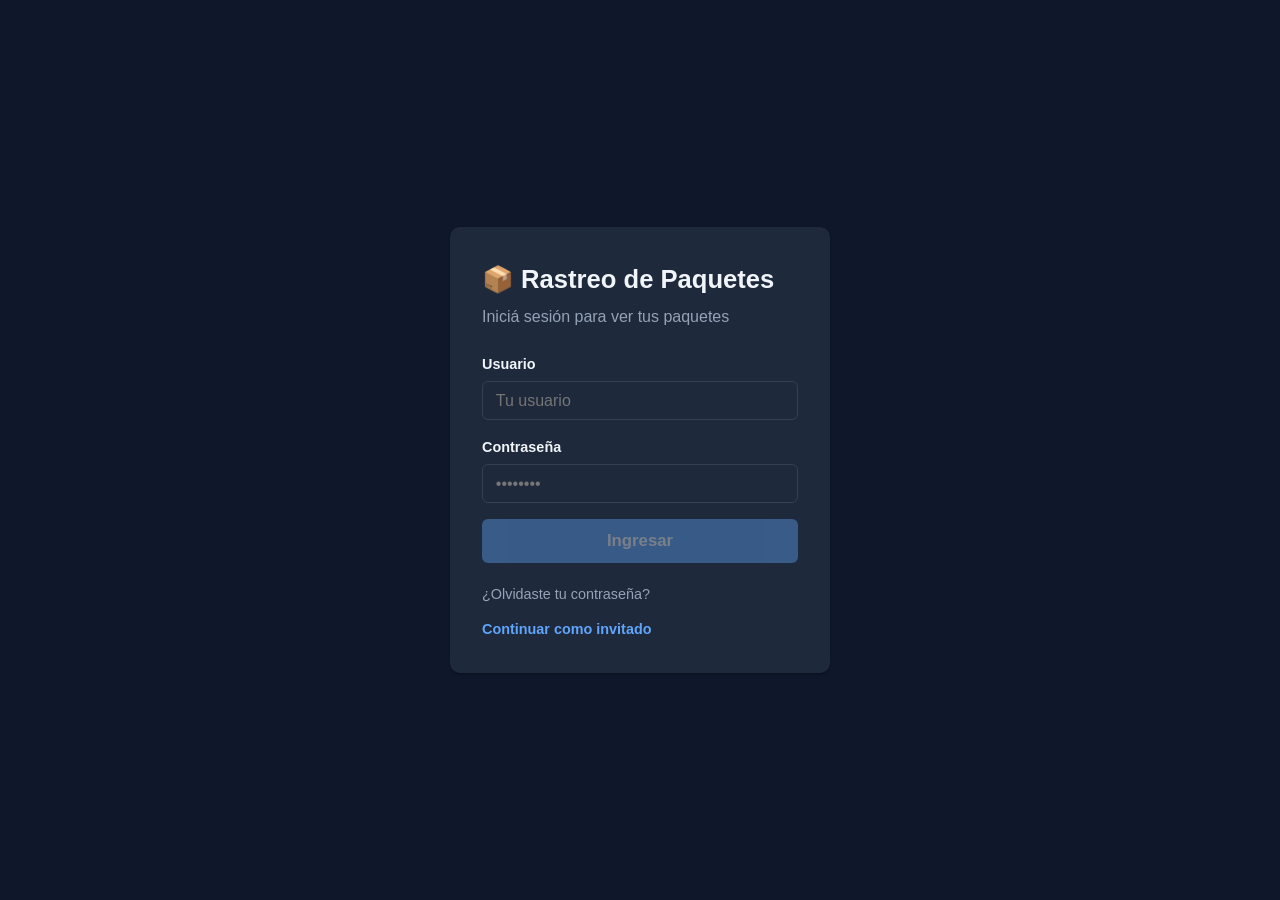
<file: index.html>
<!DOCTYPE html>
<html lang="es">
  <head>
    <meta charset="utf-8" />
    <meta name="viewport" content="width=device-width, initial-scale=1" />
    <title>Iniciar sesión</title>
    <link rel="stylesheet" href="styles.css" />
  </head>
  <body>
    <div class="login-page">
      <div class="login-box">
        <h1 class="login-title">📦 Rastreo de Paquetes</h1>
        <p class="login-subtitle">Iniciá sesión para ver tus paquetes</p>

        <div class="form-group">
          <label for="username">Usuario</label>
          <input type="text" id="username" placeholder="Tu usuario" />
        </div>
        <div class="form-group">
          <label for="password">Contraseña</label>
          <input type="password" id="password" placeholder="••••••••" />
        </div>

        <button id="loginBtn" onclick="doLogin()" class="btn-primary login-btn" disabled>Ingresar</button>
        <p id="loginError" class="error-msg hidden"></p>

        <div class="login-links">
          <a href="#" class="login-link" onclick="forgotPassword(event)">¿Olvidaste tu contraseña?</a>
          <a href="rastreo.html" class="login-link guest-link">Continuar como invitado</a>
        </div>
      </div>
    </div>

    <script src="firebase-config.js"></script>
    <script src="demo-data.js"></script>
    <script src="app.js"></script>
    <script>
      // ---- Theme ----
      (function() {
        const saved = localStorage.getItem("rastreo_theme");
        if (saved === "light") document.documentElement.setAttribute("data-theme", "light");
      })();

      // If already logged in, redirect
      if (App.isLoggedIn()) {
        const user = App.getUser();
        if (user.role === "admin") {
          window.location.href = "admin.html";
        } else {
          window.location.href = "rastreo.html";
        }
      }

      // Enable/disable login button based on fields
      function checkLoginFields() {
        const u = document.getElementById("username").value.trim();
        const p = document.getElementById("password").value;
        document.getElementById("loginBtn").disabled = !(u && p);
      }
      document.getElementById("username").addEventListener("input", checkLoginFields);
      document.getElementById("password").addEventListener("input", checkLoginFields);

      async function doLogin() {
        const username = document.getElementById("username").value.trim();
        const password = document.getElementById("password").value;
        const errorEl = document.getElementById("loginError");
        errorEl.classList.add("hidden");

        const result = await App.login(username, password);
        if (result.success) {
          if (result.role === "admin") {
            window.location.href = "admin.html";
          } else {
            window.location.href = "rastreo.html";
          }
        } else {
          errorEl.textContent = result.error;
          errorEl.classList.remove("hidden");
        }
      }

      function forgotPassword(e) {
        e.preventDefault();
        alert("Por favor contactá al administrador para restablecer tu contraseña.");
      }

      // Enter key support
      document.getElementById("password").addEventListener("keydown", (e) => {
        if (e.key === "Enter" && !document.getElementById("loginBtn").disabled) doLogin();
      });
      document.getElementById("username").addEventListener("keydown", (e) => {
        if (e.key === "Enter" && !document.getElementById("loginBtn").disabled) doLogin();
      });
    </script>
  </body>
</html>
</file>
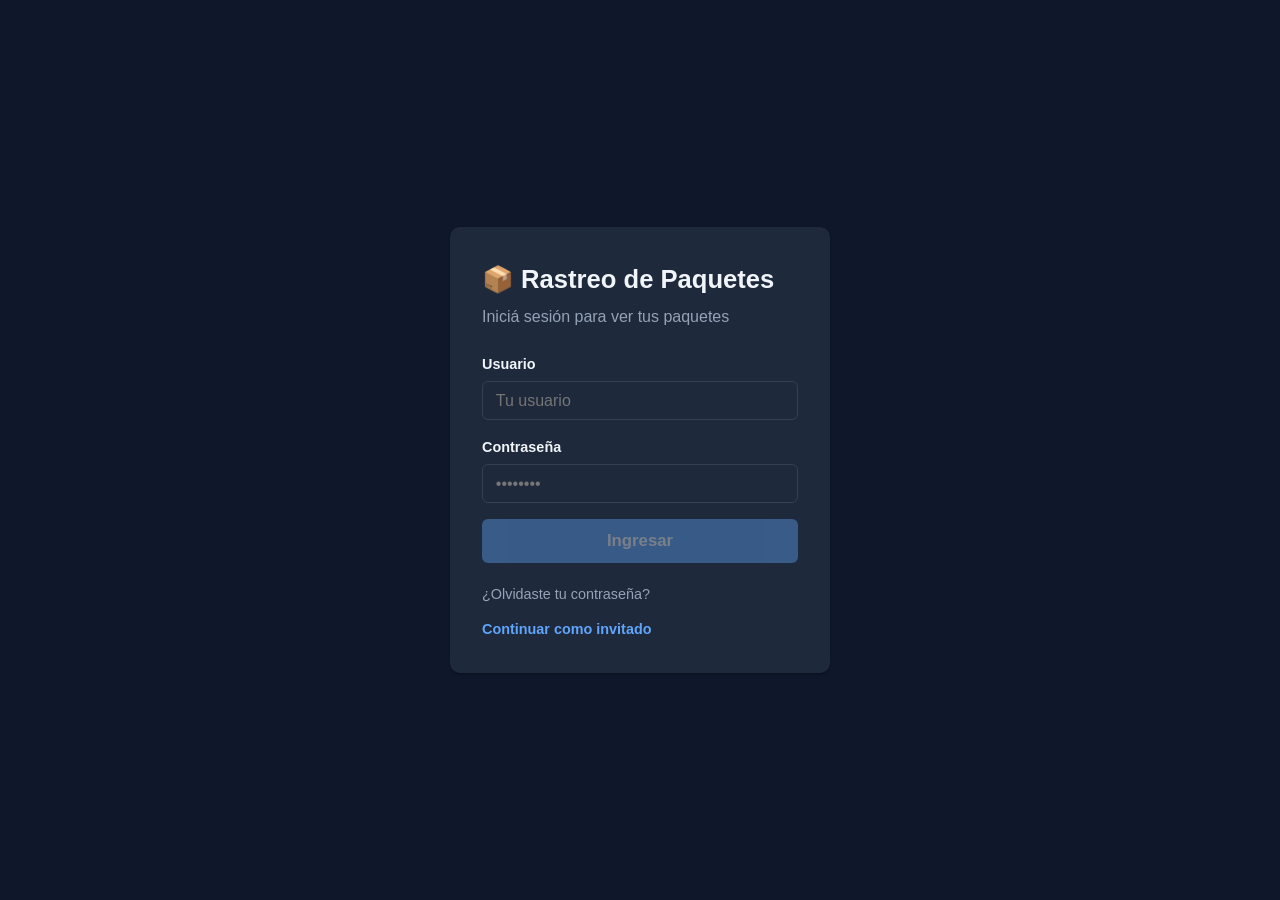
<file: admin.html>
<!DOCTYPE html>
<html lang="es">
  <head>
    <meta charset="utf-8" />
    <meta name="viewport" content="width=device-width, initial-scale=1" />
    <title>Admin - Rastreo de Paquetes</title>
    <link rel="stylesheet" href="styles.css" />
  </head>
  <body>
    <nav class="top-nav top-nav-right hidden" id="adminNav" aria-label="Navegación principal">
      <span class="nav-right">
        <span id="navUser" class="nav-user"></span>
        <button class="nav-icon-btn" id="navThemeBtn" onclick="toggleThemeDesktop()" title="Cambiar tema">
          <svg id="navThemeIcon" width="18" height="18" viewBox="0 0 24 24" fill="none" stroke="currentColor" stroke-width="2"><path d="M21 12.79A9 9 0 1111.21 3 7 7 0 0021 12.79z"/></svg>
        </button>
        <a href="#" class="nav-logout" onclick="logout()"><svg width="16" height="16" viewBox="0 0 24 24" fill="none" stroke="currentColor" stroke-width="2"><path d="M9 21H5a2 2 0 01-2-2V5a2 2 0 012-2h4"/><polyline points="16 17 21 12 16 7"/><line x1="21" y1="12" x2="9" y2="12"/></svg> Cerrar sesión</a>
      </span>
    </nav>

    <div class="container has-bottom-nav">
      <header>
        <h1>Administración</h1>
        <p class="subtitle">Gestioná paquetes, productos y clientes</p>
      </header>

      <!-- Admin Dashboard -->
      <section id="adminSection" class="hidden">

        <!-- Tab Navigation -->
        <div class="admin-tabs">
          <button class="tab-btn active" onclick="switchTab('packages')">📦 Paquetes</button>
          <button class="tab-btn" onclick="switchTab('catalog')">🛍️ Catálogo</button>
          <button class="tab-btn" onclick="switchTab('clients')">👥 Clientes</button>
        </div>

        <!-- ============================================ -->
        <!-- PACKAGES TAB                                 -->
        <!-- ============================================ -->
        <div id="tab-packages" class="tab-content">
          <div class="admin-toolbar">
            <button onclick="showAddPackageForm()" class="btn-primary">+ Nuevo paquete</button>
            <div class="search-row">
              <input
                type="text"
                id="adminSearch"
                placeholder="Buscar por cédula o rastreo..."
                oninput="filterPackages()"
              />
            </div>
          </div>

          <!-- Add/Edit Package Form -->
          <div id="packageForm" class="form-section hidden">
            <h3 id="pkgFormTitle">Nuevo paquete</h3>
            <input type="hidden" id="pkgEditId" />
            <div class="form-grid">
              <div class="form-group">
                <label for="clientName">Nombre del cliente <span class="required">*</span></label>
                <input type="text" id="clientName" placeholder="María López" oninput="checkPkgFields()" />
              </div>
              <div class="form-group">
                <label for="clientId">Cédula del cliente <span class="required">*</span></label>
                <input type="text" id="clientId" placeholder="123456789" oninput="checkPkgFields()" />
              </div>
              <div class="form-group">
                <label for="pkgDescription">Descripción del paquete <span class="required">*</span></label>
                <input type="text" id="pkgDescription" placeholder="Ej: Zapatos Nike, talla 10" oninput="checkPkgFields()" />
              </div>
              <div class="form-group">
                <label for="pkgStatus">Estado <span class="required">*</span></label>
                <select id="pkgStatus"></select>
              </div>
              <div class="form-group">
                <label for="pkgNotes">Notas (opcional)</label>
                <input type="text" id="pkgNotes" placeholder="Notas adicionales..." />
              </div>
            </div>
            <div class="form-actions">
              <button onclick="savePackage()" class="btn-primary" id="pkgSaveBtn" disabled>Guardar</button>
              <button onclick="hidePackageForm()" class="btn-secondary">Cancelar</button>
            </div>
          </div>

          <!-- Bulk Update -->
          <div id="bulkSection" class="hidden">
            <div class="bulk-bar">
              <label class="bulk-select-all">
                <input type="checkbox" id="selectAll" onchange="toggleSelectAll()" />
                Todos
              </label>
              <span id="bulkCount">0 seleccionados</span>
              <select id="bulkStatus"></select>
              <button onclick="bulkUpdate()" class="btn-primary">Actualizar</button>
              <button onclick="cancelBulk()" class="btn-secondary">Cancelar</button>
            </div>
          </div>

          <!-- Package Cards -->
          <div id="packageCards" class="admin-cards"></div>
        </div>

        <!-- ============================================ -->
        <!-- CATALOG TAB                                  -->
        <!-- ============================================ -->
        <div id="tab-catalog" class="tab-content hidden">
          <div class="admin-toolbar">
            <button onclick="showAddProductForm()" class="btn-primary">+ Nuevo producto</button>
            <div class="search-row">
              <input
                type="text"
                id="catalogAdminSearch"
                placeholder="Buscar producto..."
                oninput="filterProducts()"
              />
            </div>
          </div>

          <!-- Add/Edit Product Form -->
          <div id="productForm" class="form-section hidden">
            <h3 id="prodFormTitle">Nuevo producto</h3>
            <input type="hidden" id="prodEditId" />
            <div class="form-grid">
              <div class="form-group">
                <label for="prodName">Nombre del producto <span class="required">*</span></label>
                <input type="text" id="prodName" placeholder="Ej: Zapatos Nike Air Max" oninput="checkProdFields()" />
              </div>
              <div class="form-group">
                <label for="prodPrice">Precio <span class="required">*</span></label>
                <div class="price-row">
                  <select id="prodCurrency" class="currency-select">
                    <option value="CRC">CRC</option>
                    <option value="USD">USD</option>
                  </select>
                  <input type="number" id="prodPrice" placeholder="0.00" step="0.01" min="0" oninput="checkProdFields()" />
                </div>
              </div>
              <div class="form-group">
                <label for="prodLocation">Bodega <span class="required">*</span></label>
                <select id="prodLocation" onchange="checkProdFields()">
                  <option value="">Seleccionar...</option>
                  <option value="Casa">Casa</option>
                  <option value="Santa Ana">Santa Ana</option>
                </select>
              </div>
              <div class="form-group">
                <label for="prodNotes">Notas (opcional)</label>
                <input type="text" id="prodNotes" placeholder="Color, talla, detalles..." />
              </div>
              <div class="form-group form-group-full">
                <label for="prodImage">Imagen (opcional)</label>
                <input type="file" id="prodImage" accept="image/*" onchange="previewImage(event)" />
                <div id="imagePreview" class="image-preview hidden">
                  <img id="previewImg" src="" alt="Preview" />
                  <button onclick="clearImage()" class="btn-sm btn-danger">Quitar imagen</button>
                </div>
              </div>
            </div>
            <div class="form-actions">
              <button onclick="saveProduct()" class="btn-primary" id="prodSaveBtn" disabled>Guardar</button>
              <button onclick="hideProductForm()" class="btn-secondary">Cancelar</button>
            </div>
          </div>

          <!-- Product Cards -->
          <div id="productCards" class="admin-cards"></div>
        </div>

        <!-- ============================================ -->
        <!-- CLIENTS TAB                                  -->
        <!-- ============================================ -->
        <div id="tab-clients" class="tab-content hidden">
          <div class="admin-toolbar">
            <button onclick="showAddClientForm()" class="btn-primary">+ Nuevo cliente</button>
            <div class="search-row">
              <input
                type="text"
                id="clientAdminSearch"
                placeholder="Buscar por nombre, cédula o teléfono..."
                oninput="filterClients()"
              />
            </div>
          </div>

          <!-- Add/Edit Client Form -->
          <div id="clientForm" class="form-section hidden">
            <h3 id="clientFormTitle">Nuevo cliente</h3>
            <input type="hidden" id="clientEditId" />
            <div class="form-grid">
              <div class="form-group">
                <label for="cliName">Nombre completo <span class="required">*</span></label>
                <input type="text" id="cliName" placeholder="María López" oninput="checkClientFields()" />
              </div>
              <div class="form-group">
                <label for="cliCedula">Cédula <span class="required">*</span></label>
                <input type="text" id="cliCedula" placeholder="123456789" oninput="checkClientFields()" />
              </div>
              <div class="form-group">
                <label for="cliPhone">Teléfono <span class="required">*</span></label>
                <input type="text" id="cliPhone" placeholder="8888-8888" oninput="checkClientFields()" />
              </div>
              <div class="form-group">
                <label for="cliEmail">Correo electrónico (opcional)</label>
                <input type="email" id="cliEmail" placeholder="maria@ejemplo.com" />
              </div>
              <div class="form-group">
                <label for="cliAddress">Dirección (opcional)</label>
                <input type="text" id="cliAddress" placeholder="San José, Costa Rica" />
              </div>
              <div class="form-group">
                <label for="cliNotes">Notas (opcional)</label>
                <input type="text" id="cliNotes" placeholder="Notas sobre el cliente..." />
              </div>
            </div>
            <div class="form-actions">
              <button onclick="saveClient()" class="btn-primary" id="clientSaveBtn" disabled>Guardar</button>
              <button onclick="hideClientForm()" class="btn-secondary">Cancelar</button>
            </div>
          </div>

          <!-- Client Cards -->
          <div id="clientCards" class="admin-cards"></div>
        </div>

      </section>
    </div>

    <!-- Confirm Modal -->
    <div id="confirmModal" class="modal-overlay hidden" role="dialog" aria-modal="true" aria-labelledby="confirmMsg">
      <div class="modal-box">
        <p id="confirmMsg">¿Estás segura?</p>
        <div class="modal-actions">
          <button id="confirmYes" class="btn-primary btn-danger">Eliminar</button>
          <button id="confirmNo" class="btn-secondary" onclick="closeModal()">Cancelar</button>
        </div>
      </div>
    </div>

    <!-- FAB (mobile) -->
    <button class="fab" id="adminFab" onclick="fabAdd()" aria-label="Agregar nuevo">+</button>

    <!-- Bottom Navigation (mobile admin) -->
    <nav class="bottom-nav" id="adminBottomNav" aria-label="Navegación principal">
      <a href="#" class="bottom-nav-item active" onclick="switchTabBottom('packages', this); return false;">
        <svg width="24" height="24" viewBox="0 0 24 24" fill="none" stroke="currentColor" stroke-width="2"><path d="M21 16V8a2 2 0 00-1-1.73l-7-4a2 2 0 00-2 0l-7 4A2 2 0 003 8v8a2 2 0 001 1.73l7 4a2 2 0 002 0l7-4A2 2 0 0021 16z"/><polyline points="3.27 6.96 12 12.01 20.73 6.96"/><line x1="12" y1="22.08" x2="12" y2="12"/></svg>
        <span>Paquetes</span>
      </a>
      <a href="#" class="bottom-nav-item" onclick="switchTabBottom('catalog', this); return false;">
        <svg width="24" height="24" viewBox="0 0 24 24" fill="none" stroke="currentColor" stroke-width="2"><path d="M6 2L3 6v14a2 2 0 002 2h14a2 2 0 002-2V6l-3-4z"/><line x1="3" y1="6" x2="21" y2="6"/><path d="M16 10a4 4 0 01-8 0"/></svg>
        <span>Catálogo</span>
      </a>
      <a href="#" class="bottom-nav-item" onclick="switchTabBottom('clients', this); return false;">
        <svg width="24" height="24" viewBox="0 0 24 24" fill="none" stroke="currentColor" stroke-width="2"><path d="M17 21v-2a4 4 0 00-4-4H5a4 4 0 00-4 4v2"/><circle cx="9" cy="7" r="4"/><path d="M23 21v-2a4 4 0 00-3-3.87"/><path d="M16 3.13a4 4 0 010 7.75"/></svg>
        <span>Clientes</span>
      </a>
      <a href="#" class="bottom-nav-item" id="adminSettingsNavItem" onclick="toggleSettings(); return false;">
        <svg width="24" height="24" viewBox="0 0 24 24" fill="none" stroke="currentColor" stroke-width="2"><circle cx="12" cy="12" r="3"/><path d="M19.4 15a1.65 1.65 0 00.33 1.82l.06.06a2 2 0 010 2.83 2 2 0 01-2.83 0l-.06-.06a1.65 1.65 0 00-1.82-.33 1.65 1.65 0 00-1 1.51V21a2 2 0 01-4 0v-.09A1.65 1.65 0 009 19.4a1.65 1.65 0 00-1.82.33l-.06.06a2 2 0 01-2.83-2.83l.06-.06A1.65 1.65 0 004.68 15a1.65 1.65 0 00-1.51-1H3a2 2 0 010-4h.09A1.65 1.65 0 004.6 9a1.65 1.65 0 00-.33-1.82l-.06-.06a2 2 0 012.83-2.83l.06.06A1.65 1.65 0 009 4.68a1.65 1.65 0 001-1.51V3a2 2 0 014 0v.09a1.65 1.65 0 001 1.51 1.65 1.65 0 001.82-.33l.06-.06a2 2 0 012.83 2.83l-.06.06A1.65 1.65 0 0019.4 9a1.65 1.65 0 001.51 1H21a2 2 0 010 4h-.09a1.65 1.65 0 00-1.51 1z"/></svg>
        <span>Ajustes</span>
      </a>
      <a href="#" class="bottom-nav-item" onclick="logout(); return false;">
        <svg width="24" height="24" viewBox="0 0 24 24" fill="none" stroke="currentColor" stroke-width="2"><path d="M9 21H5a2 2 0 01-2-2V5a2 2 0 012-2h4"/><polyline points="16 17 21 12 16 7"/><line x1="21" y1="12" x2="9" y2="12"/></svg>
        <span>Salir</span>
      </a>
    </nav>

    <!-- Settings Modal -->
    <div id="settingsModal" class="settings-overlay hidden" role="dialog" aria-modal="true" aria-label="Ajustes" onclick="if(event.target===this)closeSettings()">
      <div class="settings-sheet">
        <h3>Ajustes</h3>
        <div class="theme-toggle-row">
          <span>Modo claro</span>
          <label class="theme-switch">
            <input type="checkbox" id="themeToggle" onchange="toggleTheme(this.checked)">
            <span class="theme-slider"></span>
          </label>
        </div>
      </div>
    </div>

    <script src="firebase-config.js"></script>
    <script src="demo-data.js"></script>
    <script src="app.js"></script>
    <script>
      let allPackages = [];
      let allProducts = [];
      let currentImageData = "";

      // ---- Form lock: block navigation while add/edit form is open ----
      let formOpen = false;

      function lockNav() {
        formOpen = true;
        const fab = document.getElementById("adminFab");
        if (fab) fab.classList.add("hidden");
      }

      function unlockNav() {
        formOpen = false;
        const fab = document.getElementById("adminFab");
        if (fab) fab.classList.remove("hidden");
      }

      // ---- Tab Switching ----
      function switchTab(tab) {
        if (formOpen) return;
        document.querySelectorAll(".tab-content").forEach(el => el.classList.add("hidden"));
        document.getElementById(`tab-${tab}`).classList.remove("hidden");

        // Sync desktop tabs
        const tabMap = { packages: 0, catalog: 1, clients: 2 };
        const btns = document.querySelectorAll(".tab-btn");
        btns.forEach(b => b.classList.remove("active"));
        if (btns[tabMap[tab]]) btns[tabMap[tab]].classList.add("active");

        // Sync bottom nav active state
        syncBottomNav(tab);

        if (tab === "catalog") loadProducts();
        if (tab === "clients") loadClients();
      }

      function switchTabBottom(tab, el) {
        switchTab(tab);
      }

      function syncBottomNav(tab) {
        const tabMap = { packages: 0, catalog: 1, clients: 2 };
        const items = document.querySelectorAll("#adminBottomNav .bottom-nav-item");
        items.forEach(i => i.classList.remove("active"));
        if (items[tabMap[tab]]) items[tabMap[tab]].classList.add("active");
        closeSettings();
      }

      // ---- FAB ----
      let currentTab = "packages";
      function fabAdd() {
        if (formOpen) return;
        if (currentTab === "packages") showAddPackageForm();
        else if (currentTab === "catalog") showAddProductForm();
        else if (currentTab === "clients") showAddClientForm();
        window.scrollTo({ top: 0, behavior: "smooth" });
      }

      // Track current tab for FAB
      const _origSwitchTab = switchTab;
      switchTab = function(tab) {
        currentTab = tab;
        _origSwitchTab(tab);
      };
      const _origSwitchTabBottom = switchTabBottom;
      switchTabBottom = function(tab, el) {
        currentTab = tab;
        _origSwitchTabBottom(tab, el);
      };

      // ---- Theme ----
      function isLightMode() {
        return document.documentElement.getAttribute("data-theme") === "light";
      }
      function initTheme() {
        const saved = localStorage.getItem("rastreo_theme");
        if (saved === "light") {
          document.documentElement.setAttribute("data-theme", "light");
          const tog = document.getElementById("themeToggle");
          if (tog) tog.checked = true;
        }
        updateThemeIcon();
      }
      function applyTheme(light) {
        if (light) {
          document.documentElement.setAttribute("data-theme", "light");
          localStorage.setItem("rastreo_theme", "light");
        } else {
          document.documentElement.removeAttribute("data-theme");
          localStorage.setItem("rastreo_theme", "dark");
        }
        updateThemeIcon();
      }
      function toggleThemeDesktop() {
        const goLight = !isLightMode();
        applyTheme(goLight);
        const tog = document.getElementById("themeToggle");
        if (tog) tog.checked = goLight;
      }
      function updateThemeIcon() {
        const icon = document.getElementById("navThemeIcon");
        if (!icon) return;
        if (isLightMode()) {
          icon.innerHTML = '<circle cx="12" cy="12" r="5"/><line x1="12" y1="1" x2="12" y2="3"/><line x1="12" y1="21" x2="12" y2="23"/><line x1="4.22" y1="4.22" x2="5.64" y2="5.64"/><line x1="18.36" y1="18.36" x2="19.78" y2="19.78"/><line x1="1" y1="12" x2="3" y2="12"/><line x1="21" y1="12" x2="23" y2="12"/><line x1="4.22" y1="19.78" x2="5.64" y2="18.36"/><line x1="18.36" y1="5.64" x2="19.78" y2="4.22"/>';
        } else {
          icon.innerHTML = '<path d="M21 12.79A9 9 0 1111.21 3 7 7 0 0021 12.79z"/>';
        }
      }
      function toggleTheme(isLight) { applyTheme(isLight); }
      function toggleSettings() {
        if (formOpen) return;
        const modal = document.getElementById("settingsModal");
        const item = document.getElementById("adminSettingsNavItem");
        const items = document.querySelectorAll("#adminBottomNav .bottom-nav-item");
        if (modal.classList.contains("hidden")) {
          items.forEach(i => { if (i !== item) i.classList.remove("active"); });
          modal.classList.remove("hidden");
          item.classList.add("active");
        } else {
          modal.classList.add("hidden");
          item.classList.remove("active");
          syncBottomNav(currentTab);
        }
      }
      function closeSettings() {
        const modal = document.getElementById("settingsModal");
        if (!modal) return;
        modal.classList.add("hidden");
        const item = document.getElementById("adminSettingsNavItem");
        if (item) item.classList.remove("active");
      }
      document.addEventListener("keydown", (e) => {
        if (e.key === "Escape") {
          closeSettings();
          closeModal();
        }
      });
      initTheme();

      // ---- Auth ----
      function logout() {
        if (formOpen) return;
        App.logout();
        window.location.href = "index.html";
      }

      async function showAdmin() {
        document.getElementById("adminSection").classList.remove("hidden");
        document.getElementById("adminNav").classList.remove("hidden");
        const user = App.getUser();
        if (user) document.getElementById("navUser").textContent = user.name + " (Admin)";
        populateStatusDropdowns();
        await loadPackages();
      }

      // ---- Packages ----
      function populateStatusDropdowns() {
        const selects = [document.getElementById("pkgStatus"), document.getElementById("bulkStatus")];
        selects.forEach(sel => {
          sel.innerHTML = App.STAGES.map(s => `<option value="${s}">${s}</option>`).join("");
        });
      }

      async function loadPackages() {
        allPackages = await App.getAllPackages();
        renderPackageCards(allPackages);
      }

      function filterPackages() {
        const q = document.getElementById("adminSearch").value.toLowerCase().trim();
        if (!q) return renderPackageCards(allPackages);
        const filtered = allPackages.filter(
          p =>
            p.clientId.toLowerCase().includes(q) ||
            p.trackingNumber.toLowerCase().includes(q) ||
            p.clientName.toLowerCase().includes(q)
        );
        renderPackageCards(filtered);
      }

      function formatDate(isoString) {
        if (!isoString) return "—";
        const d = new Date(isoString);
        return d.toLocaleDateString("es-CR", { day: "2-digit", month: "short", year: "numeric" })
          + " " + d.toLocaleTimeString("es-CR", { hour: "2-digit", minute: "2-digit" });
      }

      function renderPackageCards(packages) {
        const container = document.getElementById("packageCards");
        if (packages.length === 0) {
          container.innerHTML = '<p class="no-results">No hay paquetes</p>';
          return;
        }
        container.innerHTML = packages.map(pkg => `
          <div class="admin-card-item">
            <div class="admin-card-header">
              <label class="admin-card-check">
                <input type="checkbox" class="pkg-check" value="${pkg.id}" onchange="updateBulkCount()" />
              </label>
              <div class="admin-card-header-info">
                <div class="admin-card-title">
                  ${pkg.trackingNumber}
                  <button class="btn-copy" onclick="copyTracking('${pkg.trackingNumber}', this)" title="Copiar" aria-label="Copiar número de rastreo"><svg width="14" height="14" viewBox="0 0 24 24" fill="none" stroke="currentColor" stroke-width="2" aria-hidden="true"><rect x="9" y="9" width="13" height="13" rx="2"/><path d="M5 15H4a2 2 0 01-2-2V4a2 2 0 012-2h9a2 2 0 012 2v1"/></svg></button>
                </div>
                <div class="admin-card-subtitle">${pkg.clientName} · ${pkg.clientId}</div>
              </div>
              <div class="admin-card-actions">
                <button onclick="editPackage('${pkg.id}')" class="btn-icon btn-sm" title="Editar" aria-label="Editar paquete"><svg width="16" height="16" viewBox="0 0 24 24" fill="none" stroke="currentColor" stroke-width="2" aria-hidden="true"><path d="M11 4H4a2 2 0 00-2 2v14a2 2 0 002 2h14a2 2 0 002-2v-7"/><path d="M18.5 2.5a2.121 2.121 0 013 3L12 15l-4 1 1-4 9.5-9.5z"/></svg></button>
                <button onclick="deletePackage('${pkg.id}')" class="btn-icon btn-sm btn-danger" title="Eliminar" aria-label="Eliminar paquete"><svg width="16" height="16" viewBox="0 0 24 24" fill="none" stroke="currentColor" stroke-width="2" aria-hidden="true"><polyline points="3 6 5 6 21 6"/><path d="M19 6v14a2 2 0 01-2 2H7a2 2 0 01-2-2V6m3 0V4a2 2 0 012-2h4a2 2 0 012 2v2"/></svg></button>
              </div>
            </div>
            <div class="admin-card-body">
              <div class="admin-card-row"><span class="admin-card-label">Descripción</span><span class="admin-card-value">${pkg.description}</span></div>
              ${pkg.notes ? `<div class="admin-card-row"><span class="admin-card-label">Notas</span><span class="admin-card-value">${pkg.notes}</span></div>` : ""}
            </div>
            <div class="admin-card-footer">
              <span class="status-badge status-${App.STAGES.indexOf(pkg.status)}">${pkg.status}</span>
              <span class="date-cell">${formatDate(pkg.statusUpdatedAt)}</span>
            </div>
          </div>
        `).join("");
      }

      function showAddPackageForm() {
        document.getElementById("pkgFormTitle").textContent = "Nuevo paquete";
        document.getElementById("pkgEditId").value = "";
        document.getElementById("clientName").value = "";
        document.getElementById("clientId").value = "";
        document.getElementById("pkgDescription").value = "";
        document.getElementById("pkgStatus").value = App.STAGES[0];
        document.getElementById("pkgNotes").value = "";
        document.getElementById("pkgSaveBtn").disabled = true;
        document.getElementById("packageForm").classList.remove("hidden");
        document.getElementById("packageCards").classList.add("hidden");
        document.querySelector("#tab-packages .admin-toolbar").classList.add("hidden");
        lockNav();
      }

      function hidePackageForm() {
        document.getElementById("packageForm").classList.add("hidden");
        document.getElementById("packageCards").classList.remove("hidden");
        document.querySelector("#tab-packages .admin-toolbar").classList.remove("hidden");
        unlockNav();
      }

      function checkPkgFields() {
        const ok = document.getElementById("clientName").value.trim()
          && document.getElementById("clientId").value.trim()
          && document.getElementById("pkgDescription").value.trim();
        document.getElementById("pkgSaveBtn").disabled = !ok;
      }

      async function savePackage() {
        const editId = document.getElementById("pkgEditId").value;
        const data = {
          clientName: document.getElementById("clientName").value.trim(),
          clientId: document.getElementById("clientId").value.trim(),
          description: document.getElementById("pkgDescription").value.trim(),
          status: document.getElementById("pkgStatus").value,
          notes: document.getElementById("pkgNotes").value.trim(),
        };

        if (editId) {
          await App.updatePackage(editId, data);
        } else {
          await App.addPackage(data);
        }

        hidePackageForm();
        await loadPackages();
      }

      function editPackage(id) {
        const pkg = allPackages.find(p => p.id === id);
        if (!pkg) return;
        document.getElementById("pkgFormTitle").textContent = "Editar paquete";
        document.getElementById("pkgEditId").value = pkg.id;
        document.getElementById("clientName").value = pkg.clientName;
        document.getElementById("clientId").value = pkg.clientId;
        document.getElementById("pkgDescription").value = pkg.description;
        document.getElementById("pkgStatus").value = pkg.status;
        document.getElementById("pkgNotes").value = pkg.notes || "";
        document.getElementById("pkgSaveBtn").disabled = true;
        document.getElementById("packageForm").classList.remove("hidden");
        document.getElementById("packageCards").classList.add("hidden");
        document.querySelector("#tab-packages .admin-toolbar").classList.add("hidden");
        lockNav();
      }

      function deletePackage(id) {
        showModal("¿Estás segura de que querés eliminar este paquete?", async () => {
          await App.deletePackage(id);
          await loadPackages();
        });
      }

      function toggleSelectAll() {
        const checked = document.getElementById("selectAll").checked;
        document.querySelectorAll(".pkg-check").forEach(cb => (cb.checked = checked));
        updateBulkCount();
      }

      function updateBulkCount() {
        const selected = document.querySelectorAll(".pkg-check:checked");
        const section = document.getElementById("bulkSection");
        document.getElementById("bulkCount").textContent = `${selected.length} seleccionados`;
        if (selected.length > 0) {
          section.classList.remove("hidden");
        } else {
          section.classList.add("hidden");
        }
      }

      async function bulkUpdate() {
        const selected = [...document.querySelectorAll(".pkg-check:checked")].map(cb => cb.value);
        const newStatus = document.getElementById("bulkStatus").value;
        for (const id of selected) {
          await App.updatePackage(id, { status: newStatus });
        }
        cancelBulk();
        await loadPackages();
      }

      function cancelBulk() {
        document.getElementById("selectAll").checked = false;
        document.querySelectorAll(".pkg-check").forEach(cb => (cb.checked = false));
        document.getElementById("bulkSection").classList.add("hidden");
      }

      // ---- Catalog / Products ----
      async function loadProducts() {
        allProducts = await App.getAllProducts();
        renderProductCards(allProducts);
      }

      function filterProducts() {
        const q = document.getElementById("catalogAdminSearch").value.toLowerCase().trim();
        if (!q) return renderProductCards(allProducts);
        const filtered = allProducts.filter(
          p => p.name.toLowerCase().includes(q) ||
            (p.productCode && p.productCode.toLowerCase().includes(q)) ||
            (p.notes && p.notes.toLowerCase().includes(q))
        );
        renderProductCards(filtered);
      }

      function renderProductCards(products) {
        const container = document.getElementById("productCards");
        if (products.length === 0) {
          container.innerHTML = '<p class="no-results">No hay productos</p>';
          return;
        }
        container.innerHTML = products.map(p => {
          const priceStr = p.price ? (p.currency === "USD" ? "$" : "₡") + Number(p.price).toLocaleString("es-CR") : "—";
          return `
          <div class="admin-card-item">
            <div class="admin-card-header">
              <div class="admin-card-header-info">
                <div class="admin-card-title">${p.name}</div>
                <div class="admin-card-subtitle">${p.productCode || ""}</div>
              </div>
              <div class="admin-card-actions">
                <button onclick="editProduct('${p.id}')" class="btn-icon btn-sm" title="Editar" aria-label="Editar producto"><svg width="16" height="16" viewBox="0 0 24 24" fill="none" stroke="currentColor" stroke-width="2" aria-hidden="true"><path d="M11 4H4a2 2 0 00-2 2v14a2 2 0 002 2h14a2 2 0 002-2v-7"/><path d="M18.5 2.5a2.121 2.121 0 013 3L12 15l-4 1 1-4 9.5-9.5z"/></svg></button>
                <button onclick="deleteProduct('${p.id}')" class="btn-icon btn-sm btn-danger" title="Eliminar" aria-label="Eliminar producto"><svg width="16" height="16" viewBox="0 0 24 24" fill="none" stroke="currentColor" stroke-width="2" aria-hidden="true"><polyline points="3 6 5 6 21 6"/><path d="M19 6v14a2 2 0 01-2 2H7a2 2 0 01-2-2V6m3 0V4a2 2 0 012-2h4a2 2 0 012 2v2"/></svg></button>
              </div>
            </div>
            <div class="admin-card-body">
              <div class="admin-card-row"><span class="admin-card-label">Precio</span><span class="admin-card-value admin-card-price">${priceStr}</span></div>
              ${p.location ? `<div class="admin-card-row"><span class="admin-card-label">Bodega</span><span class="admin-card-value">${p.location}</span></div>` : ""}
              ${p.notes ? `<div class="admin-card-row"><span class="admin-card-label">Notas</span><span class="admin-card-value">${p.notes}</span></div>` : ""}
            </div>
          </div>`;
        }).join("");
      }

      function showAddProductForm() {
        document.getElementById("prodFormTitle").textContent = "Nuevo producto";
        document.getElementById("prodEditId").value = "";
        document.getElementById("prodName").value = "";
        document.getElementById("prodPrice").value = "";
        document.getElementById("prodLocation").value = "";
        document.getElementById("prodNotes").value = "";
        document.getElementById("prodImage").value = "";
        currentImageData = "";
        document.getElementById("prodSaveBtn").disabled = true;
        document.getElementById("imagePreview").classList.add("hidden");
        document.getElementById("productForm").classList.remove("hidden");
        document.getElementById("productCards").classList.add("hidden");
        document.querySelector("#tab-catalog .admin-toolbar").classList.add("hidden");
        lockNav();
      }

      function hideProductForm() {
        document.getElementById("productForm").classList.add("hidden");
        document.getElementById("productCards").classList.remove("hidden");
        document.querySelector("#tab-catalog .admin-toolbar").classList.remove("hidden");
        unlockNav();
      }

      function previewImage(e) {
        const file = e.target.files[0];
        if (!file) return;

        // Resize to keep localStorage manageable
        const reader = new FileReader();
        reader.onload = function (evt) {
          const img = new Image();
          img.onload = function () {
            const canvas = document.createElement("canvas");
            const MAX = 400;
            let w = img.width;
            let h = img.height;
            if (w > h) { h = h * (MAX / w); w = MAX; }
            else { w = w * (MAX / h); h = MAX; }
            canvas.width = w;
            canvas.height = h;
            canvas.getContext("2d").drawImage(img, 0, 0, w, h);
            currentImageData = canvas.toDataURL("image/jpeg", 0.7);
            document.getElementById("previewImg").src = currentImageData;
            document.getElementById("imagePreview").classList.remove("hidden");
          };
          img.src = evt.target.result;
        };
        reader.readAsDataURL(file);
      }

      function clearImage() {
        currentImageData = "";
        document.getElementById("prodImage").value = "";
        document.getElementById("imagePreview").classList.add("hidden");
      }

      function checkProdFields() {
        const ok = document.getElementById("prodName").value.trim()
          && document.getElementById("prodPrice").value
          && document.getElementById("prodLocation").value;
        document.getElementById("prodSaveBtn").disabled = !ok;
      }

      async function saveProduct() {
        const editId = document.getElementById("prodEditId").value;
        const data = {
          name: document.getElementById("prodName").value.trim(),
          price: document.getElementById("prodPrice").value,
          currency: document.getElementById("prodCurrency").value,
          location: document.getElementById("prodLocation").value,
          notes: document.getElementById("prodNotes").value.trim(),
        };

        if (currentImageData) {
          data.image = currentImageData;
        } else if (!editId) {
          data.image = "";
        }

        if (editId) {
          await App.updateProduct(editId, data);
        } else {
          await App.addProduct(data);
        }

        hideProductForm();
        await loadProducts();
      }

      function editProduct(id) {
        const p = allProducts.find(x => x.id === id);
        if (!p) return;
        document.getElementById("prodFormTitle").textContent = "Editar producto";
        document.getElementById("prodEditId").value = p.id;
        document.getElementById("prodName").value = p.name;
        document.getElementById("prodCurrency").value = p.currency || "CRC";
        document.getElementById("prodPrice").value = p.price || "";
        document.getElementById("prodLocation").value = p.location || "";
        document.getElementById("prodNotes").value = p.notes || "";
        document.getElementById("prodImage").value = "";
        currentImageData = p.image || "";
        if (p.image) {
          document.getElementById("previewImg").src = p.image;
          document.getElementById("imagePreview").classList.remove("hidden");
        } else {
          document.getElementById("imagePreview").classList.add("hidden");
        }
        document.getElementById("prodSaveBtn").disabled = true;
        document.getElementById("productForm").classList.remove("hidden");
        document.getElementById("productCards").classList.add("hidden");
        document.querySelector("#tab-catalog .admin-toolbar").classList.add("hidden");
        lockNav();
      }

      function deleteProduct(id) {
        showModal("¿Estás segura de que querés eliminar este producto?", async () => {
          await App.deleteProduct(id);
          await loadProducts();
        });
      }

      // ---- Clients ----
      let allClients = [];

      async function loadClients() {
        allClients = await App.getAllClients();
        renderClientCards(allClients);
      }

      function filterClients() {
        const q = document.getElementById("clientAdminSearch").value.toLowerCase().trim();
        if (!q) return renderClientCards(allClients);
        const filtered = allClients.filter(
          c =>
            c.name.toLowerCase().includes(q) ||
            c.cedula.toLowerCase().includes(q) ||
            (c.phone && c.phone.toLowerCase().includes(q))
        );
        renderClientCards(filtered);
      }

      function renderClientCards(clients) {
        const container = document.getElementById("clientCards");
        if (clients.length === 0) {
          container.innerHTML = '<p class="no-results">No hay clientes</p>';
          return;
        }
        container.innerHTML = clients.map(c => `
          <div class="admin-card-item">
            <div class="admin-card-header">
              <div class="admin-card-header-info">
                <div class="admin-card-title">${c.name}</div>
                <div class="admin-card-subtitle">${c.cedula}</div>
              </div>
              <div class="admin-card-actions">
                <button onclick="editClient('${c.id}')" class="btn-icon btn-sm" title="Editar" aria-label="Editar cliente"><svg width="16" height="16" viewBox="0 0 24 24" fill="none" stroke="currentColor" stroke-width="2" aria-hidden="true"><path d="M11 4H4a2 2 0 00-2 2v14a2 2 0 002 2h14a2 2 0 002-2v-7"/><path d="M18.5 2.5a2.121 2.121 0 013 3L12 15l-4 1 1-4 9.5-9.5z"/></svg></button>
                <button onclick="deleteClient('${c.id}')" class="btn-icon btn-sm btn-danger" title="Eliminar" aria-label="Eliminar cliente"><svg width="16" height="16" viewBox="0 0 24 24" fill="none" stroke="currentColor" stroke-width="2" aria-hidden="true"><polyline points="3 6 5 6 21 6"/><path d="M19 6v14a2 2 0 01-2 2H7a2 2 0 01-2-2V6m3 0V4a2 2 0 012-2h4a2 2 0 012 2v2"/></svg></button>
              </div>
            </div>
            <div class="admin-card-body">
              ${c.phone ? `<div class="admin-card-row"><span class="admin-card-label">Teléfono</span><span class="admin-card-value">${c.phone}</span></div>` : ""}
              ${c.email ? `<div class="admin-card-row"><span class="admin-card-label">Correo</span><span class="admin-card-value">${c.email}</span></div>` : ""}
              ${c.address ? `<div class="admin-card-row"><span class="admin-card-label">Dirección</span><span class="admin-card-value">${c.address}</span></div>` : ""}
              ${c.notes ? `<div class="admin-card-row"><span class="admin-card-label">Notas</span><span class="admin-card-value">${c.notes}</span></div>` : ""}
            </div>
          </div>
        `).join("");
      }

      function showAddClientForm() {
        document.getElementById("clientFormTitle").textContent = "Nuevo cliente";
        document.getElementById("clientEditId").value = "";
        document.getElementById("cliName").value = "";
        document.getElementById("cliCedula").value = "";
        document.getElementById("cliPhone").value = "";
        document.getElementById("cliEmail").value = "";
        document.getElementById("cliAddress").value = "";
        document.getElementById("cliNotes").value = "";
        document.getElementById("clientSaveBtn").disabled = true;
        document.getElementById("clientForm").classList.remove("hidden");
        document.getElementById("clientCards").classList.add("hidden");
        document.querySelector("#tab-clients .admin-toolbar").classList.add("hidden");
        lockNav();
      }

      function hideClientForm() {
        document.getElementById("clientForm").classList.add("hidden");
        document.getElementById("clientCards").classList.remove("hidden");
        document.querySelector("#tab-clients .admin-toolbar").classList.remove("hidden");
        unlockNav();
      }

      function checkClientFields() {
        const ok = document.getElementById("cliName").value.trim()
          && document.getElementById("cliCedula").value.trim()
          && document.getElementById("cliPhone").value.trim();
        document.getElementById("clientSaveBtn").disabled = !ok;
      }

      async function saveClient() {
        const editId = document.getElementById("clientEditId").value;
        const data = {
          name: document.getElementById("cliName").value.trim(),
          cedula: document.getElementById("cliCedula").value.trim(),
          phone: document.getElementById("cliPhone").value.trim(),
          email: document.getElementById("cliEmail").value.trim(),
          address: document.getElementById("cliAddress").value.trim(),
          notes: document.getElementById("cliNotes").value.trim(),
        };

        if (editId) {
          await App.updateClient(editId, data);
        } else {
          await App.addClient(data);
        }

        hideClientForm();
        await loadClients();
      }

      function editClient(id) {
        const c = allClients.find(x => x.id === id);
        if (!c) return;
        document.getElementById("clientFormTitle").textContent = "Editar cliente";
        document.getElementById("clientEditId").value = c.id;
        document.getElementById("cliName").value = c.name;
        document.getElementById("cliCedula").value = c.cedula;
        document.getElementById("cliPhone").value = c.phone || "";
        document.getElementById("cliEmail").value = c.email || "";
        document.getElementById("cliAddress").value = c.address || "";
        document.getElementById("cliNotes").value = c.notes || "";
        document.getElementById("clientSaveBtn").disabled = true;
        document.getElementById("clientForm").classList.remove("hidden");
        document.getElementById("clientCards").classList.add("hidden");
        document.querySelector("#tab-clients .admin-toolbar").classList.add("hidden");
        lockNav();
      }

      function deleteClient(id) {
        showModal("¿Estás segura de que querés eliminar este cliente?", async () => {
          await App.deleteClient(id);
          await loadClients();
        });
      }

      // ---- Copy Tracking ----
      function copyTracking(text, btn) {
        navigator.clipboard.writeText(text).then(() => {
          btn.classList.add("copied");
          btn.innerHTML = '<svg width="14" height="14" viewBox="0 0 24 24" fill="none" stroke="currentColor" stroke-width="2"><polyline points="20 6 9 17 4 12"/></svg>';
          setTimeout(() => {
            btn.classList.remove("copied");
            btn.innerHTML = '<svg width="14" height="14" viewBox="0 0 24 24" fill="none" stroke="currentColor" stroke-width="2"><rect x="9" y="9" width="13" height="13" rx="2"/><path d="M5 15H4a2 2 0 01-2-2V4a2 2 0 012-2h9a2 2 0 012 2v1"/></svg>';
          }, 1500);
        });
      }

      // ---- Confirm Modal ----
      let modalCallback = null;

      function showModal(msg, onConfirm) {
        document.getElementById("confirmMsg").textContent = msg;
        document.getElementById("confirmModal").classList.remove("hidden");
        modalCallback = onConfirm;
        document.getElementById("confirmYes").onclick = async () => {
          closeModal();
          if (modalCallback) await modalCallback();
          modalCallback = null;
        };
      }

      function closeModal() {
        document.getElementById("confirmModal").classList.add("hidden");
        modalCallback = null;
      }

      // ---- Init: only logged-in admins can access this page ----
      if (App.isLoggedIn()) {
        const user = App.getUser();
        if (user && user.role === "admin") {
          showAdmin();
        } else {
          window.location.href = "index.html";
        }
      } else {
        window.location.href = "index.html";
      }

    </script>
  </body>
</html>
</file>
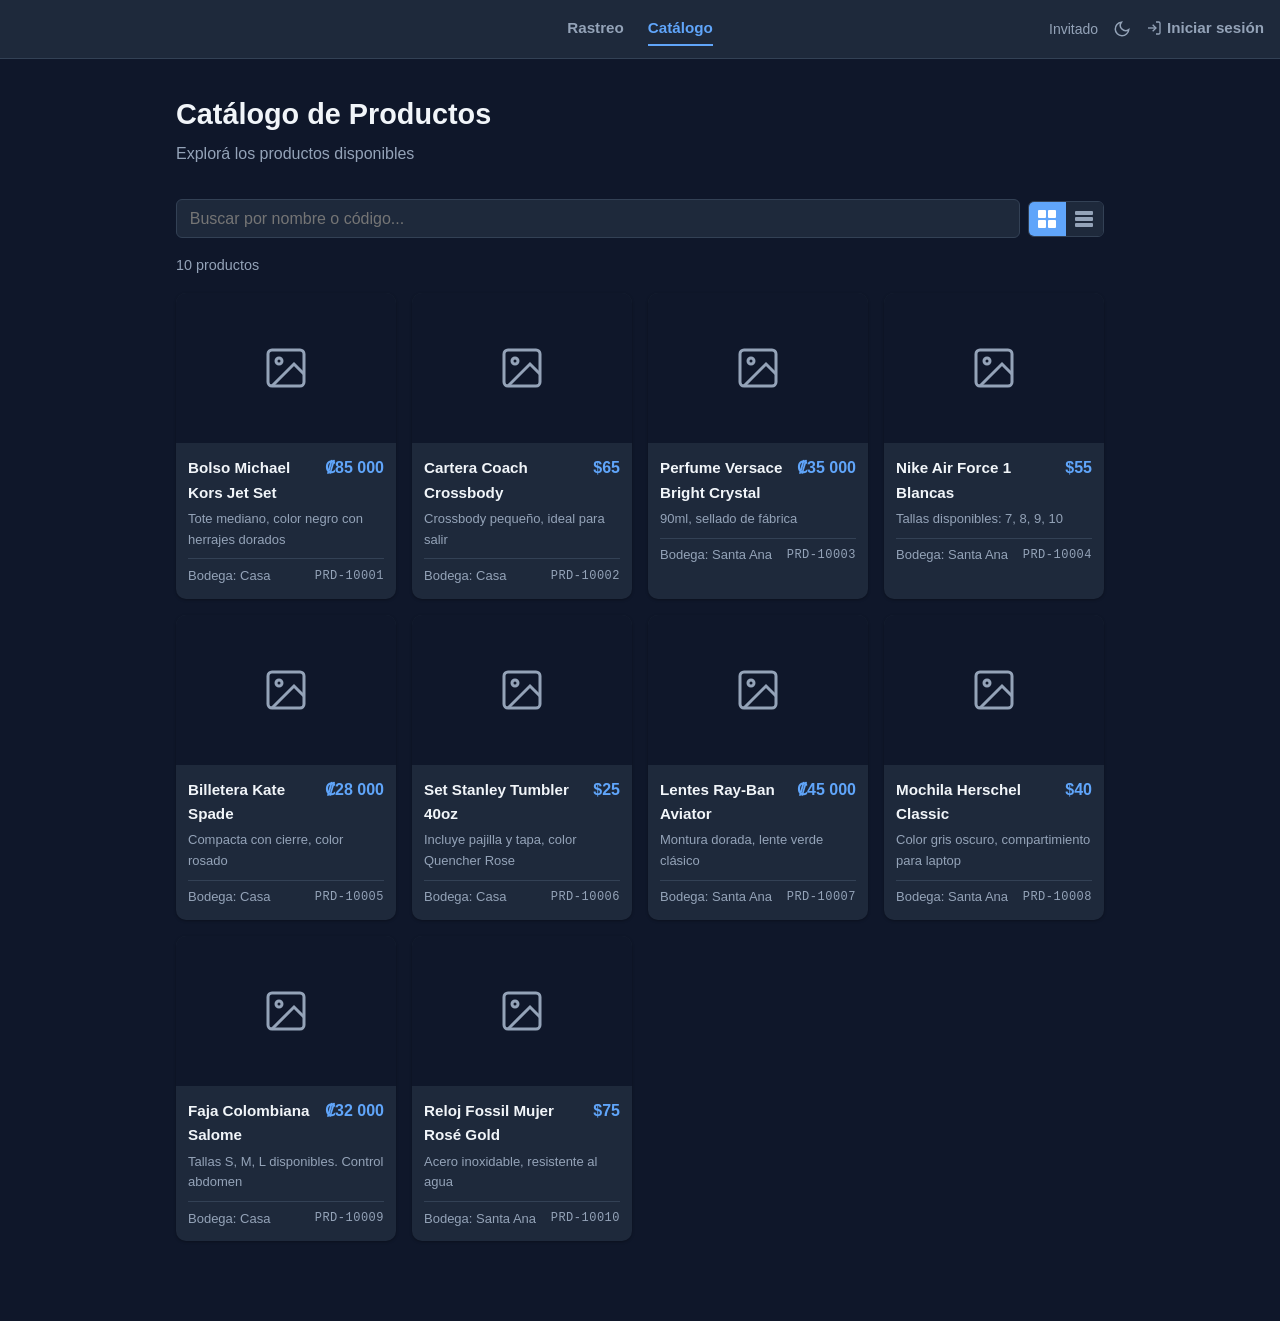
<file: catalogo.html>
<!DOCTYPE html>
<html lang="es">
  <head>
    <meta charset="utf-8" />
    <meta name="viewport" content="width=device-width, initial-scale=1" />
    <title>Catálogo de Productos</title>
    <link rel="stylesheet" href="styles.css" />
  </head>
  <body>
    <nav class="top-nav" id="topNav" aria-label="Navegación principal">
      <a href="rastreo.html">Rastreo</a>
      <a href="rastreo.html#entregados" id="topEntregadosLink" class="hidden">Entregados</a>
      <a href="catalogo.html" class="active">Catálogo</a>
      <span id="navRight" class="nav-right">
        <span id="navUser" class="nav-user"></span>
        <button class="nav-icon-btn" id="navThemeBtn" onclick="toggleThemeDesktop()" title="Cambiar tema">
          <svg id="navThemeIcon" width="18" height="18" viewBox="0 0 24 24" fill="none" stroke="currentColor" stroke-width="2"><path d="M21 12.79A9 9 0 1111.21 3 7 7 0 0021 12.79z"/></svg>
        </button>
        <a href="#" id="navLogout" class="nav-logout hidden" onclick="doLogout()"><svg width="16" height="16" viewBox="0 0 24 24" fill="none" stroke="currentColor" stroke-width="2"><path d="M9 21H5a2 2 0 01-2-2V5a2 2 0 012-2h4"/><polyline points="16 17 21 12 16 7"/><line x1="21" y1="12" x2="9" y2="12"/></svg> Cerrar sesión</a>
        <a href="index.html" id="navLogin" class="nav-logout hidden"><svg width="16" height="16" viewBox="0 0 24 24" fill="none" stroke="currentColor" stroke-width="2"><path d="M15 3h4a2 2 0 012 2v14a2 2 0 01-2 2h-4"/><polyline points="10 17 15 12 10 7"/><line x1="15" y1="12" x2="3" y2="12"/></svg> Iniciar sesión</a>
      </span>
    </nav>

    <div class="container has-bottom-nav">
      <header>
        <h1>Catálogo de Productos</h1>
        <p class="subtitle">Explorá los productos disponibles</p>
      </header>

      <main>
        <!-- Filters & View Toggle -->
        <section class="catalog-toolbar">
          <div class="search-row">
            <input
              type="text"
              id="catalogSearch"
              placeholder="Buscar por nombre o código..."
              oninput="filterCatalog()"
            />
            <div class="view-toggle" role="group" aria-label="Cambiar vista">
              <button id="gridBtn" class="view-btn active" onclick="setView('grid')" title="Vista cuadrícula" aria-label="Vista cuadrícula" aria-pressed="true">
                <svg width="18" height="18" viewBox="0 0 18 18" fill="currentColor" aria-hidden="true">
                  <rect x="0" y="0" width="8" height="8" rx="1"/>
                  <rect x="10" y="0" width="8" height="8" rx="1"/>
                  <rect x="0" y="10" width="8" height="8" rx="1"/>
                  <rect x="10" y="10" width="8" height="8" rx="1"/>
                </svg>
              </button>
              <button id="listBtn" class="view-btn" onclick="setView('list')" title="Vista lista" aria-label="Vista lista" aria-pressed="false">
                <svg width="18" height="18" viewBox="0 0 18 18" fill="currentColor" aria-hidden="true">
                  <rect x="0" y="1" width="18" height="4" rx="1"/>
                  <rect x="0" y="7" width="18" height="4" rx="1"/>
                  <rect x="0" y="13" width="18" height="4" rx="1"/>
                </svg>
              </button>
            </div>
          </div>
        </section>

        <!-- Product Count -->
        <p id="productCount" class="product-count"></p>

        <!-- Products Grid/List -->
        <section id="productContainer" class="product-grid"></section>

        <section id="noProducts" class="no-results hidden">
          <p>No se encontraron productos.</p>
        </section>
      </main>

      <footer></footer>
    </div>

    <!-- Product Detail Modal -->
    <div id="productDetail" class="detail-overlay hidden" role="dialog" aria-modal="true" aria-label="Detalle del producto" onclick="if(event.target===this)closeDetail()">
      <div class="detail-box">
        <button class="detail-close" onclick="closeDetail()" aria-label="Cerrar">&times;</button>
        <div id="detailContent"></div>
      </div>
    </div>

    <!-- Bottom Navigation (mobile) -->
    <nav class="bottom-nav" id="bottomNav" aria-label="Navegación principal">
      <a href="rastreo.html" class="bottom-nav-item">
        <svg width="24" height="24" viewBox="0 0 24 24" fill="none" stroke="currentColor" stroke-width="2"><path d="M21 16V8a2 2 0 00-1-1.73l-7-4a2 2 0 00-2 0l-7 4A2 2 0 003 8v8a2 2 0 001 1.73l7 4a2 2 0 002 0l7-4A2 2 0 0021 16z"/><polyline points="3.27 6.96 12 12.01 20.73 6.96"/><line x1="12" y1="22.08" x2="12" y2="12"/></svg>
        <span>Rastreo</span>
      </a>
      <a href="rastreo.html#entregados" class="bottom-nav-item hidden" id="entregadosNavItem">
        <svg width="24" height="24" viewBox="0 0 24 24" fill="none" stroke="currentColor" stroke-width="2"><polyline points="20 6 9 17 4 12"/></svg>
        <span>Entregados</span>
      </a>
      <a href="catalogo.html" class="bottom-nav-item active" id="catalogoNavItem">
        <svg width="24" height="24" viewBox="0 0 24 24" fill="none" stroke="currentColor" stroke-width="2"><path d="M6 2L3 6v14a2 2 0 002 2h14a2 2 0 002-2V6l-3-4z"/><line x1="3" y1="6" x2="21" y2="6"/><path d="M16 10a4 4 0 01-8 0"/></svg>
        <span>Catálogo</span>
      </a>
      <a href="#" class="bottom-nav-item" id="settingsNavItem" onclick="toggleSettings(); return false;">
        <svg width="24" height="24" viewBox="0 0 24 24" fill="none" stroke="currentColor" stroke-width="2"><circle cx="12" cy="12" r="3"/><path d="M19.4 15a1.65 1.65 0 00.33 1.82l.06.06a2 2 0 010 2.83 2 2 0 01-2.83 0l-.06-.06a1.65 1.65 0 00-1.82-.33 1.65 1.65 0 00-1 1.51V21a2 2 0 01-4 0v-.09A1.65 1.65 0 009 19.4a1.65 1.65 0 00-1.82.33l-.06.06a2 2 0 01-2.83-2.83l.06-.06A1.65 1.65 0 004.68 15a1.65 1.65 0 00-1.51-1H3a2 2 0 010-4h.09A1.65 1.65 0 004.6 9a1.65 1.65 0 00-.33-1.82l-.06-.06a2 2 0 012.83-2.83l.06.06A1.65 1.65 0 009 4.68a1.65 1.65 0 001-1.51V3a2 2 0 014 0v.09a1.65 1.65 0 001 1.51 1.65 1.65 0 001.82-.33l.06-.06a2 2 0 012.83 2.83l-.06.06A1.65 1.65 0 0019.4 9a1.65 1.65 0 001.51 1H21a2 2 0 010 4h-.09a1.65 1.65 0 00-1.51 1z"/></svg>
        <span>Ajustes</span>
      </a>
      <a href="#" class="bottom-nav-item" id="bottomAuthLink" onclick="doLogout()">
        <svg width="24" height="24" viewBox="0 0 24 24" fill="none" stroke="currentColor" stroke-width="2" id="bottomAuthIcon"><path d="M9 21H5a2 2 0 01-2-2V5a2 2 0 012-2h4"/><polyline points="16 17 21 12 16 7"/><line x1="21" y1="12" x2="9" y2="12"/></svg>
        <span id="bottomAuthLabel">Salir</span>
      </a>
    </nav>

    <!-- Settings Modal -->
    <div id="settingsModal" class="settings-overlay hidden" role="dialog" aria-modal="true" aria-label="Ajustes" onclick="if(event.target===this)closeSettings()">
      <div class="settings-sheet">
        <h3>Ajustes</h3>
        <div class="theme-toggle-row">
          <span>Modo claro</span>
          <label class="theme-switch">
            <input type="checkbox" id="themeToggle" onchange="toggleTheme(this.checked)">
            <span class="theme-slider"></span>
          </label>
        </div>
      </div>
    </div>

    <script src="firebase-config.js"></script>
    <script src="demo-data.js"></script>
    <script src="app.js"></script>
    <script>
      // Show user info in nav for all users
      const user = App.getUser();
      if (user) {
        const suffix = user.role === "admin" ? " (Admin)" : "";
        document.getElementById("navUser").textContent = user.name + suffix;
        document.getElementById("navLogout").classList.remove("hidden");
      } else {
        document.getElementById("navUser").textContent = "Invitado";
        document.getElementById("navLogin").classList.remove("hidden");
        // Bottom nav: switch to login link for guests
        const authLink = document.getElementById("bottomAuthLink");
        authLink.href = "index.html";
        authLink.onclick = null;
        document.getElementById("bottomAuthLabel").textContent = "Ingresar";
        document.getElementById("bottomAuthIcon").innerHTML = '<path d="M15 3h4a2 2 0 012 2v14a2 2 0 01-2 2h-4"/><polyline points="10 17 15 12 10 7"/><line x1="15" y1="12" x2="3" y2="12"/>';
      }

      // Show Entregados tab for logged-in clients (desktop + mobile)
      if (user && user.role === "client") {
        document.getElementById("topEntregadosLink").classList.remove("hidden");
        document.getElementById("entregadosNavItem").classList.remove("hidden");
      }

      function doLogout() {
        App.logout();
        window.location.href = "index.html";
      }

      // ---- Theme ----
      function isLightMode() {
        return document.documentElement.getAttribute("data-theme") === "light";
      }
      function initTheme() {
        const saved = localStorage.getItem("rastreo_theme");
        if (saved === "light") {
          document.documentElement.setAttribute("data-theme", "light");
          const tog = document.getElementById("themeToggle");
          if (tog) tog.checked = true;
        }
        updateThemeIcon();
      }
      function applyTheme(light) {
        if (light) {
          document.documentElement.setAttribute("data-theme", "light");
          localStorage.setItem("rastreo_theme", "light");
        } else {
          document.documentElement.removeAttribute("data-theme");
          localStorage.setItem("rastreo_theme", "dark");
        }
        updateThemeIcon();
      }
      function toggleTheme(isLight) { applyTheme(isLight); }
      function toggleThemeDesktop() {
        const goLight = !isLightMode();
        applyTheme(goLight);
        const tog = document.getElementById("themeToggle");
        if (tog) tog.checked = goLight;
      }
      function updateThemeIcon() {
        const icon = document.getElementById("navThemeIcon");
        if (!icon) return;
        if (isLightMode()) {
          icon.innerHTML = '<circle cx="12" cy="12" r="5"/><line x1="12" y1="1" x2="12" y2="3"/><line x1="12" y1="21" x2="12" y2="23"/><line x1="4.22" y1="4.22" x2="5.64" y2="5.64"/><line x1="18.36" y1="18.36" x2="19.78" y2="19.78"/><line x1="1" y1="12" x2="3" y2="12"/><line x1="21" y1="12" x2="23" y2="12"/><line x1="4.22" y1="19.78" x2="5.64" y2="18.36"/><line x1="18.36" y1="5.64" x2="19.78" y2="4.22"/>';
        } else {
          icon.innerHTML = '<path d="M21 12.79A9 9 0 1111.21 3 7 7 0 0021 12.79z"/>';
        }
      }
      function toggleSettings() {
        const modal = document.getElementById("settingsModal");
        const item = document.getElementById("settingsNavItem");
        const items = document.querySelectorAll("#bottomNav .bottom-nav-item");
        if (modal.classList.contains("hidden")) {
          items.forEach(i => { if (i !== item) i.classList.remove("active"); });
          modal.classList.remove("hidden");
          item.classList.add("active");
        } else {
          modal.classList.add("hidden");
          item.classList.remove("active");
          document.getElementById("catalogoNavItem").classList.add("active");
        }
      }
      function closeSettings() {
        document.getElementById("settingsModal").classList.add("hidden");
        document.getElementById("settingsNavItem").classList.remove("active");
        document.getElementById("catalogoNavItem").classList.add("active");
      }
      initTheme();

      let allProducts = [];
      let currentView = "grid";

      async function loadCatalog() {
        allProducts = await App.getAllProducts();
        filterCatalog();
      }

      function filterCatalog() {
        const query = document.getElementById("catalogSearch").value.toLowerCase().trim();

        let filtered = allProducts;

        if (query) {
          filtered = filtered.filter(p =>
            p.name.toLowerCase().includes(query) ||
            (p.productCode && p.productCode.toLowerCase().includes(query)) ||
            (p.notes && p.notes.toLowerCase().includes(query))
          );
        }

        renderProducts(filtered);
      }

      function renderProducts(products) {
        const container = document.getElementById("productContainer");
        const noProducts = document.getElementById("noProducts");
        const countEl = document.getElementById("productCount");

        countEl.textContent = `${products.length} producto${products.length !== 1 ? "s" : ""}`;

        if (products.length === 0) {
          container.innerHTML = "";
          noProducts.classList.remove("hidden");
          return;
        }

        noProducts.classList.add("hidden");

        container.className = currentView === "grid" ? "product-grid" : "product-list";

        container.innerHTML = products.map(p => {
          const placeholderSvg = `<div class="product-img product-img-placeholder"><svg width="48" height="48" viewBox="0 0 24 24" fill="none" stroke="currentColor" stroke-width="1.5"><rect x="3" y="3" width="18" height="18" rx="2"/><circle cx="8.5" cy="8.5" r="1.5"/><path d="M21 15l-5-5L5 21"/></svg></div>`;
          const imgHtml = p.image
            ? `<div class="product-img"><img src="${p.image}" alt="${p.name}" loading="lazy" /></div>`
            : placeholderSvg;

          const currSymbol = p.currency === "USD" ? "$" : "₡";
          const priceHtml = p.price
            ? `<span class="product-price">${currSymbol}${Number(p.price).toLocaleString("es-CR")}</span>`
            : "";

          return `
            <div class="product-card" onclick="openDetail('${p.id}')" style="cursor:pointer">
              ${imgHtml}
              <div class="product-info">
                <div class="product-header">
                  <h3 class="product-name">${p.name}</h3>
                  ${priceHtml}
                </div>
                ${p.notes ? `<p class="product-notes">${p.notes}</p>` : ""}
                <div class="product-meta-bottom">
                  ${p.location ? `<span class="product-bodega">Bodega: ${p.location}</span>` : ""}
                  ${p.productCode ? `<span class="product-code">${p.productCode}</span>` : ""}
                </div>
              </div>
            </div>
          `;
        }).join("");
      }

      function openDetail(id) {
        const p = allProducts.find(x => x.id === id);
        if (!p) return;

        const currSymbol = p.currency === "USD" ? "$" : "₡";
        const imgHtml = p.image
          ? `<img src="${p.image}" alt="${p.name}" class="detail-image" />`
          : `<div class="detail-image-placeholder"><svg width="64" height="64" viewBox="0 0 24 24" fill="none" stroke="currentColor" stroke-width="1.5"><rect x="3" y="3" width="18" height="18" rx="2"/><circle cx="8.5" cy="8.5" r="1.5"/><path d="M21 15l-5-5L5 21"/></svg></div>`;

        document.getElementById("detailContent").innerHTML = `
          ${imgHtml}
          <div class="detail-info">
            ${p.productCode ? `<span class="product-code">${p.productCode}</span>` : ""}
            <h2 class="detail-name">${p.name}</h2>
            ${p.price ? `<p class="detail-price">${currSymbol}${Number(p.price).toLocaleString("es-CR")}</p>` : ""}
            ${p.location ? `<p class="detail-meta"><span class="product-bodega">Bodega: ${p.location}</span></p>` : ""}
            ${p.notes ? `<p class="detail-notes">${p.notes}</p>` : ""}
          </div>
        `;

        document.getElementById("productDetail").classList.remove("hidden");
        document.body.style.overflow = "hidden";
      }

      function closeDetail() {
        document.getElementById("productDetail").classList.add("hidden");
        document.body.style.overflow = "";
      }

      // Close modals on Escape
      document.addEventListener("keydown", (e) => {
        if (e.key === "Escape") {
          closeDetail();
          closeSettings();
        }
      });

      function setView(view) {
        currentView = view;
        document.getElementById("gridBtn").classList.toggle("active", view === "grid");
        document.getElementById("listBtn").classList.toggle("active", view === "list");
        document.getElementById("gridBtn").setAttribute("aria-pressed", view === "grid");
        document.getElementById("listBtn").setAttribute("aria-pressed", view === "list");
        filterCatalog();
      }

      loadCatalog();
    </script>
  </body>
</html>
</file>
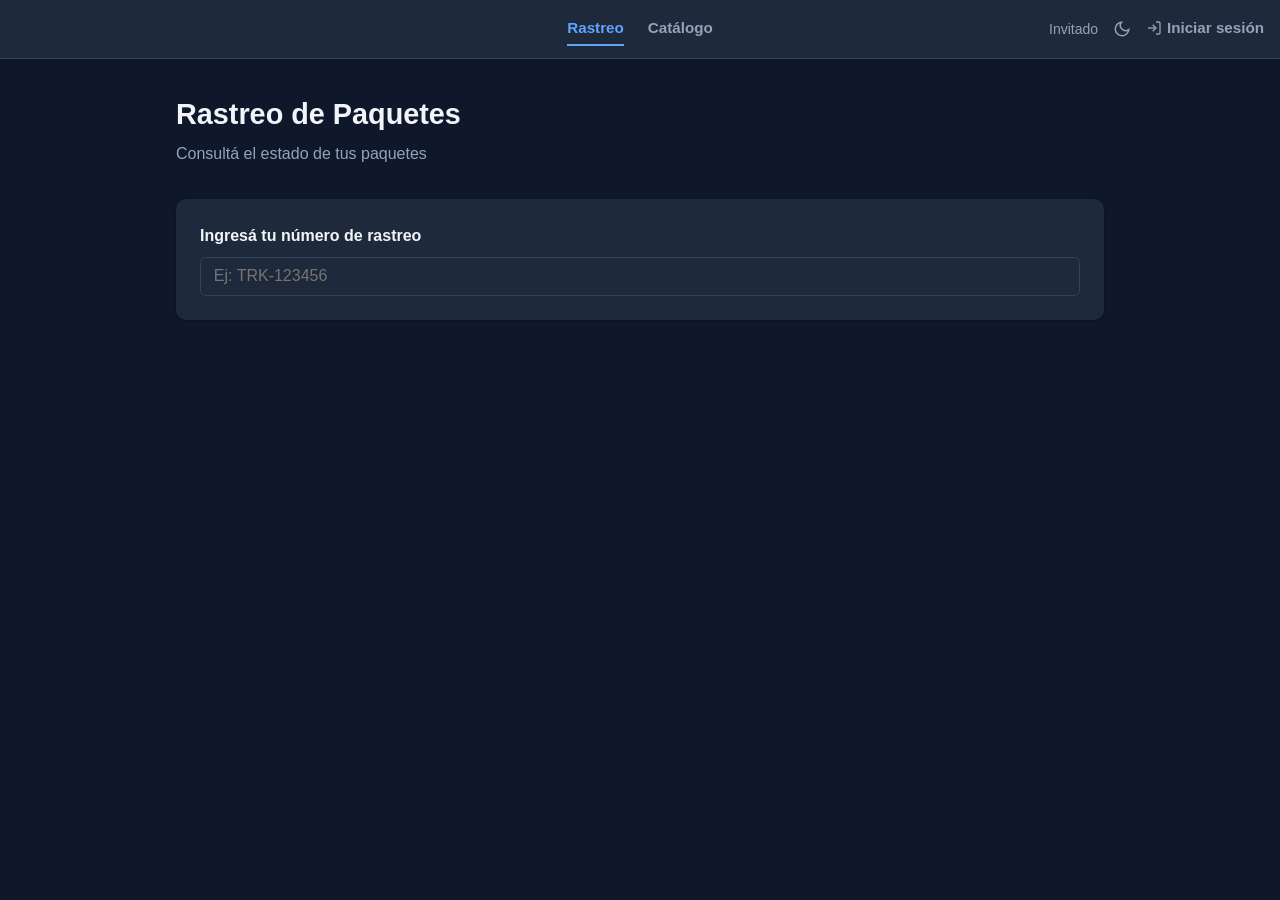
<file: rastreo.html>
<!DOCTYPE html>
<html lang="es">
  <head>
    <meta charset="utf-8" />
    <meta name="viewport" content="width=device-width, initial-scale=1" />
    <title>Rastreo de Paquetes</title>
    <link rel="stylesheet" href="styles.css" />
  </head>
  <body>
    <nav class="top-nav" id="topNav" aria-label="Navegación principal">
      <a href="rastreo.html" class="active" id="topRastreoLink">Rastreo</a>
      <a href="#" id="topEntregadosLink" class="hidden" onclick="showEntregadosDesktop(event)">Entregados</a>
      <a href="catalogo.html">Catálogo</a>
      <span id="navRight" class="nav-right">
        <span id="navUser" class="nav-user"></span>
        <button class="nav-icon-btn" id="navThemeBtn" onclick="toggleThemeDesktop()" title="Cambiar tema">
          <svg id="navThemeIcon" width="18" height="18" viewBox="0 0 24 24" fill="none" stroke="currentColor" stroke-width="2"><path d="M21 12.79A9 9 0 1111.21 3 7 7 0 0021 12.79z"/></svg>
        </button>
        <a href="#" id="navLogout" class="nav-logout hidden" onclick="doLogout()"><svg width="16" height="16" viewBox="0 0 24 24" fill="none" stroke="currentColor" stroke-width="2"><path d="M9 21H5a2 2 0 01-2-2V5a2 2 0 012-2h4"/><polyline points="16 17 21 12 16 7"/><line x1="21" y1="12" x2="9" y2="12"/></svg> Cerrar sesión</a>
        <a href="index.html" id="navLogin" class="nav-logout hidden"><svg width="16" height="16" viewBox="0 0 24 24" fill="none" stroke="currentColor" stroke-width="2"><path d="M15 3h4a2 2 0 012 2v14a2 2 0 01-2 2h-4"/><polyline points="10 17 15 12 10 7"/><line x1="15" y1="12" x2="3" y2="12"/></svg> Iniciar sesión</a>
      </span>
    </nav>

    <div class="container has-bottom-nav">
      <header>
        <h1>Rastreo de Paquetes</h1>
        <p class="subtitle" id="pageSubtitle">Consultá el estado de tus paquetes</p>
      </header>

      <main>
        <!-- Search section (guests only) -->
        <section id="searchSection" class="search-section">
          <div class="search-box">
            <label for="searchInput">Ingresá tu número de rastreo</label>
            <input
              type="text"
              id="searchInput"
              placeholder="Ej: TRK-123456"
              autocomplete="off"
              oninput="debouncedSearch()"
            />
          </div>
        </section>

        <section id="results" class="results-section hidden">
          <h2 id="resultsTitle"></h2>
          <div id="packageList"></div>
        </section>

        <section id="noResults" class="no-results hidden">
          <p>No se encontraron paquetes. Verificá tu número de rastreo.</p>
        </section>

        <section id="noPacketsClient" class="no-results hidden">
          <p>No tenés paquetes registrados en este momento.</p>
        </section>

        <!-- Entregados section (clients only) -->
        <section id="entregadosSection" class="results-section hidden">
          <h2 id="entregadosTitle"></h2>
          <div id="entregadosList"></div>
        </section>

        <section id="noEntregados" class="no-results hidden">
          <p>No tenés paquetes entregados aún.</p>
        </section>
      </main>

      <footer></footer>
    </div>

    <!-- Bottom Navigation (mobile) -->
    <nav class="bottom-nav" id="bottomNav" aria-label="Navegación principal">
      <a href="rastreo.html" class="bottom-nav-item active" id="rastreoNavItem">
        <svg width="24" height="24" viewBox="0 0 24 24" fill="none" stroke="currentColor" stroke-width="2"><path d="M21 16V8a2 2 0 00-1-1.73l-7-4a2 2 0 00-2 0l-7 4A2 2 0 003 8v8a2 2 0 001 1.73l7 4a2 2 0 002 0l7-4A2 2 0 0021 16z"/><polyline points="3.27 6.96 12 12.01 20.73 6.96"/><line x1="12" y1="22.08" x2="12" y2="12"/></svg>
        <span>Rastreo</span>
      </a>
      <a href="#" class="bottom-nav-item hidden" id="entregadosNavItem" onclick="showEntregados(); return false;">
        <svg width="24" height="24" viewBox="0 0 24 24" fill="none" stroke="currentColor" stroke-width="2"><polyline points="20 6 9 17 4 12"/></svg>
        <span>Entregados</span>
      </a>
      <a href="catalogo.html" class="bottom-nav-item">
        <svg width="24" height="24" viewBox="0 0 24 24" fill="none" stroke="currentColor" stroke-width="2"><path d="M6 2L3 6v14a2 2 0 002 2h14a2 2 0 002-2V6l-3-4z"/><line x1="3" y1="6" x2="21" y2="6"/><path d="M16 10a4 4 0 01-8 0"/></svg>
        <span>Catálogo</span>
      </a>
      <a href="#" class="bottom-nav-item" id="settingsNavItem" onclick="toggleSettings(); return false;">
        <svg width="24" height="24" viewBox="0 0 24 24" fill="none" stroke="currentColor" stroke-width="2"><circle cx="12" cy="12" r="3"/><path d="M19.4 15a1.65 1.65 0 00.33 1.82l.06.06a2 2 0 010 2.83 2 2 0 01-2.83 0l-.06-.06a1.65 1.65 0 00-1.82-.33 1.65 1.65 0 00-1 1.51V21a2 2 0 01-4 0v-.09A1.65 1.65 0 009 19.4a1.65 1.65 0 00-1.82.33l-.06.06a2 2 0 01-2.83-2.83l.06-.06A1.65 1.65 0 004.68 15a1.65 1.65 0 00-1.51-1H3a2 2 0 010-4h.09A1.65 1.65 0 004.6 9a1.65 1.65 0 00-.33-1.82l-.06-.06a2 2 0 012.83-2.83l.06.06A1.65 1.65 0 009 4.68a1.65 1.65 0 001-1.51V3a2 2 0 014 0v.09a1.65 1.65 0 001 1.51 1.65 1.65 0 001.82-.33l.06-.06a2 2 0 012.83 2.83l-.06.06A1.65 1.65 0 0019.4 9a1.65 1.65 0 001.51 1H21a2 2 0 010 4h-.09a1.65 1.65 0 00-1.51 1z"/></svg>
        <span>Ajustes</span>
      </a>
      <a href="#" class="bottom-nav-item" id="bottomAuthLink" onclick="doLogout()">
        <svg width="24" height="24" viewBox="0 0 24 24" fill="none" stroke="currentColor" stroke-width="2" id="bottomAuthIcon"><path d="M9 21H5a2 2 0 01-2-2V5a2 2 0 012-2h4"/><polyline points="16 17 21 12 16 7"/><line x1="21" y1="12" x2="9" y2="12"/></svg>
        <span id="bottomAuthLabel">Salir</span>
      </a>
    </nav>

    <!-- Settings Modal -->
    <div id="settingsModal" class="settings-overlay hidden" role="dialog" aria-modal="true" aria-label="Ajustes" onclick="if(event.target===this)closeSettings()">
      <div class="settings-sheet">
        <h3>Ajustes</h3>
        <div class="theme-toggle-row">
          <span>Modo claro</span>
          <label class="theme-switch">
            <input type="checkbox" id="themeToggle" onchange="toggleTheme(this.checked)">
            <span class="theme-slider"></span>
          </label>
        </div>
      </div>
    </div>

    <script src="firebase-config.js"></script>
    <script src="demo-data.js"></script>
    <script src="app.js"></script>
    <script>
      const user = App.getUser();
      const isClient = user && user.role === "client";
      let currentClientView = "rastreo"; // "rastreo" or "entregados"

      // Show user info in nav for all users
      if (user) {
        const suffix = user.role === "admin" ? " (Admin)" : "";
        document.getElementById("navUser").textContent = user.name + suffix;
        document.getElementById("navLogout").classList.remove("hidden");
      } else {
        document.getElementById("navUser").textContent = "Invitado";
        document.getElementById("navLogin").classList.remove("hidden");
        // Bottom nav: switch to login link for guests
        const authLink = document.getElementById("bottomAuthLink");
        authLink.href = "index.html";
        authLink.onclick = null;
        document.getElementById("bottomAuthLabel").textContent = "Ingresar";
        document.getElementById("bottomAuthIcon").innerHTML = '<path d="M15 3h4a2 2 0 012 2v14a2 2 0 01-2 2h-4"/><polyline points="10 17 15 12 10 7"/><line x1="15" y1="12" x2="3" y2="12"/>';
      }

      // Show Entregados tab for logged-in clients (mobile + desktop)
      if (isClient) {
        document.getElementById("entregadosNavItem").classList.remove("hidden");
        document.getElementById("topEntregadosLink").classList.remove("hidden");
      }

      // Client mode: auto-load packages, hide search
      if (isClient) {
        document.getElementById("searchSection").classList.add("hidden");
        const firstName = user.name.replace(/\s*\(.*\)/, "");
        document.getElementById("pageSubtitle").textContent = `Hola ${firstName}, estos son tus paquetes`;
        loadClientPackages().then(() => {
          // If navigated here with #entregados (e.g. from catalogo), show that view
          if (window.location.hash === "#entregados") {
            showEntregados();
          }
        });
      }

      function sortPackages(packages) {
        const stages = App.STAGES;
        return packages.sort((a, b) => {
          const idxA = stages.indexOf(a.status);
          const idxB = stages.indexOf(b.status);
          if (idxA !== idxB) return idxB - idxA; // Most advanced status first
          // Same status: most recently updated first
          const dateA = a.statusUpdatedAt ? new Date(a.statusUpdatedAt).getTime() : 0;
          const dateB = b.statusUpdatedAt ? new Date(b.statusUpdatedAt).getTime() : 0;
          return dateB - dateA;
        });
      }

      async function loadClientPackages() {
        const allPackages = await App.searchPackages(user.cedula);
        // Split into active vs delivered
        const active = sortPackages(allPackages.filter(p => p.status !== "Entregado"));
        const delivered = sortPackages(allPackages.filter(p => p.status === "Entregado"));

        const results = document.getElementById("results");
        const packageList = document.getElementById("packageList");
        const resultsTitle = document.getElementById("resultsTitle");
        const noPackets = document.getElementById("noPacketsClient");

        if (active.length === 0) {
          noPackets.classList.remove("hidden");
        } else {
          resultsTitle.textContent = `Tus paquetes: ${active.length}`;
          packageList.innerHTML = active.map(pkg => renderPackageCard(pkg)).join("");
          results.classList.remove("hidden");
        }

        // Preload entregados
        window._entregados = delivered;
      }

      function syncNavActive(view) {
        // Bottom nav
        document.querySelectorAll("#bottomNav .bottom-nav-item").forEach(i => i.classList.remove("active"));
        if (view === "entregados") {
          document.getElementById("entregadosNavItem").classList.add("active");
        } else {
          document.getElementById("rastreoNavItem").classList.add("active");
        }
        // Desktop top nav
        document.getElementById("topRastreoLink").classList.toggle("active", view === "rastreo");
        document.getElementById("topEntregadosLink").classList.toggle("active", view === "entregados");
      }

      function showEntregados() {
        currentClientView = "entregados";
        closeSettings();
        syncNavActive("entregados");

        // Hide rastreo sections
        document.getElementById("results").classList.add("hidden");
        document.getElementById("noResults").classList.add("hidden");
        document.getElementById("noPacketsClient").classList.add("hidden");
        document.getElementById("searchSection").classList.add("hidden");

        const section = document.getElementById("entregadosSection");
        const list = document.getElementById("entregadosList");
        const title = document.getElementById("entregadosTitle");
        const noEnt = document.getElementById("noEntregados");

        section.classList.add("hidden");
        noEnt.classList.add("hidden");

        const delivered = window._entregados || [];
        document.getElementById("pageSubtitle").textContent = "Historial de paquetes que ya fueron entregados";

        if (delivered.length === 0) {
          noEnt.classList.remove("hidden");
          return;
        }

        title.textContent = `Entregados: ${delivered.length}`;
        list.innerHTML = delivered.map(pkg => renderPackageCard(pkg)).join("");
        section.classList.remove("hidden");
      }

      function showEntregadosDesktop(e) {
        e.preventDefault();
        showEntregados();
      }

      // Handle clicking back to Rastreo tab (mobile bottom nav or desktop top nav)
      function switchToRastreo(e) {
        if (isClient && currentClientView === "entregados") {
          e.preventDefault();
          currentClientView = "rastreo";
          closeSettings();
          syncNavActive("rastreo");
          history.replaceState(null, "", window.location.pathname);
          document.getElementById("entregadosSection").classList.add("hidden");
          document.getElementById("noEntregados").classList.add("hidden");
          const firstName = user.name.replace(/\s*\(.*\)/, "");
          document.getElementById("pageSubtitle").textContent = `Hola ${firstName}, estos son tus paquetes`;
          loadClientPackages();
        }
      }
      document.getElementById("rastreoNavItem").addEventListener("click", switchToRastreo);
      document.getElementById("topRastreoLink").addEventListener("click", switchToRastreo);

      // Guest mode: debounced search
      let searchTimer = null;
      function debouncedSearch() {
        clearTimeout(searchTimer);
        searchTimer = setTimeout(searchPackages, 300);
      }

      async function searchPackages() {
        const query = document.getElementById("searchInput").value.trim();
        const results = document.getElementById("results");
        const noResults = document.getElementById("noResults");
        const packageList = document.getElementById("packageList");
        const resultsTitle = document.getElementById("resultsTitle");

        results.classList.add("hidden");
        noResults.classList.add("hidden");

        if (!query) return;

        packageList.innerHTML = '<p class="loading">Buscando...</p>';
        results.classList.remove("hidden");

        let packages = await App.searchByTracking(query);
        packages = sortPackages(packages);

        if (packages.length === 0) {
          results.classList.add("hidden");
          noResults.classList.remove("hidden");
          return;
        }

        resultsTitle.textContent = `Paquetes encontrados: ${packages.length}`;
        packageList.innerHTML = packages.map(pkg => renderPackageCard(pkg)).join("");
      }

      function renderPackageCard(pkg) {
        const stages = App.STAGES;
        const currentIndex = stages.indexOf(pkg.status);

        const stepsHtml = stages
          .map((stage, i) => {
            let cls = "step";
            if (i < currentIndex) cls += " completed";
            else if (i === currentIndex) cls += " active";
            return `<div class="${cls}">
              <div class="step-dot"></div>
              <span class="step-label">${stage}</span>
            </div>`;
          })
          .join("");

        return `
          <div class="package-card">
            <div class="card-header">
              <span class="tracking-number">${pkg.trackingNumber}</span>
              <span class="status-badge status-${currentIndex}">${pkg.status}</span>
            </div>
            <p class="card-description">${pkg.description}</p>
            ${pkg.notes ? `<p class="card-notes">Notas: ${pkg.notes}</p>` : ""}
            <div class="progress-bar">
              ${stepsHtml}
            </div>
            ${pkg.statusUpdatedAt ? `<p class="card-date">Última actualización: ${new Date(pkg.statusUpdatedAt).toLocaleDateString("es-CR", { day: "2-digit", month: "short", year: "numeric" })}</p>` : ""}
          </div>
        `;
      }

      function doLogout() {
        App.logout();
        window.location.href = "index.html";
      }

      // ---- Theme ----
      function isLightMode() {
        return document.documentElement.getAttribute("data-theme") === "light";
      }
      function initTheme() {
        const saved = localStorage.getItem("rastreo_theme");
        if (saved === "light") {
          document.documentElement.setAttribute("data-theme", "light");
          const tog = document.getElementById("themeToggle");
          if (tog) tog.checked = true;
        }
        updateThemeIcon();
      }
      function applyTheme(light) {
        if (light) {
          document.documentElement.setAttribute("data-theme", "light");
          localStorage.setItem("rastreo_theme", "light");
        } else {
          document.documentElement.removeAttribute("data-theme");
          localStorage.setItem("rastreo_theme", "dark");
        }
        updateThemeIcon();
      }
      function toggleTheme(isLight) { applyTheme(isLight); }
      function toggleThemeDesktop() {
        const goLight = !isLightMode();
        applyTheme(goLight);
        const tog = document.getElementById("themeToggle");
        if (tog) tog.checked = goLight;
      }
      function updateThemeIcon() {
        const icon = document.getElementById("navThemeIcon");
        if (!icon) return;
        if (isLightMode()) {
          icon.innerHTML = '<circle cx="12" cy="12" r="5"/><line x1="12" y1="1" x2="12" y2="3"/><line x1="12" y1="21" x2="12" y2="23"/><line x1="4.22" y1="4.22" x2="5.64" y2="5.64"/><line x1="18.36" y1="18.36" x2="19.78" y2="19.78"/><line x1="1" y1="12" x2="3" y2="12"/><line x1="21" y1="12" x2="23" y2="12"/><line x1="4.22" y1="19.78" x2="5.64" y2="18.36"/><line x1="18.36" y1="5.64" x2="19.78" y2="4.22"/>';
        } else {
          icon.innerHTML = '<path d="M21 12.79A9 9 0 1111.21 3 7 7 0 0021 12.79z"/>';
        }
      }
      function toggleSettings() {
        const modal = document.getElementById("settingsModal");
        const item = document.getElementById("settingsNavItem");
        const items = document.querySelectorAll("#bottomNav .bottom-nav-item");
        if (modal.classList.contains("hidden")) {
          items.forEach(i => { if (i !== item) i.classList.remove("active"); });
          modal.classList.remove("hidden");
          item.classList.add("active");
        } else {
          modal.classList.add("hidden");
          item.classList.remove("active");
          syncNavActive(currentClientView);
        }
      }
      function closeSettings() {
        document.getElementById("settingsModal").classList.add("hidden");
        document.getElementById("settingsNavItem").classList.remove("active");
      }
      document.addEventListener("keydown", (e) => {
        if (e.key === "Escape") closeSettings();
      });
      initTheme();
    </script>
  </body>
</html>
</file>
<file: styles.css>
/* =============================================================
   Rastreo de Paquetes — Styles
   ============================================================= */

/* ---- Theme: Dark (default) ---- */
:root {
  --primary: #60a5fa;
  --primary-hover: #3b82f6;
  --success: #4ade80;
  --warning: #fbbf24;
  --danger: #f87171;
  --bg: #0f172a;
  --surface: #1e293b;
  --text: #f1f5f9;
  --text-muted: #94a3b8;
  --border: #334155;
  --radius: 10px;
  --shadow: rgba(0, 0, 0, 0.3);
}

/* ---- Theme: Light ---- */
[data-theme="light"] {
  --primary: #2563eb;
  --primary-hover: #1d4ed8;
  --success: #16a34a;
  --warning: #f59e0b;
  --danger: #dc2626;
  --bg: #f8fafc;
  --surface: #ffffff;
  --text: #1e293b;
  --text-muted: #64748b;
  --border: #e2e8f0;
  --shadow: rgba(0, 0, 0, 0.08);
}

[data-theme="light"] .status-0 { background: #dbeafe; color: #1e40af; }
[data-theme="light"] .status-1 { background: #fef3c7; color: #92400e; }
[data-theme="light"] .status-2 { background: #ffedd5; color: #9a3412; }
[data-theme="light"] .status-3 { background: #d1fae5; color: #065f46; }
[data-theme="light"] .status-4 { background: #dcfce7; color: #166534; }

* {
  margin: 0;
  padding: 0;
  box-sizing: border-box;
}

body {
  font-family: -apple-system, BlinkMacSystemFont, "Segoe UI", Roboto, sans-serif;
  background: var(--bg);
  color: var(--text);
  line-height: 1.6;
  font-size: 1rem;
  -webkit-font-smoothing: antialiased;
  -moz-osx-font-smoothing: grayscale;
}

/* ---- Accessibility: Focus Visible ---- */
a:focus-visible,
button:focus-visible,
input:focus-visible,
select:focus-visible {
  outline: 2px solid var(--primary);
  outline-offset: 2px;
}

.container {
  max-width: 960px;
  margin: 0 auto;
  padding: 2rem 1rem;
}

/* ---- Header ---- */

header {
  text-align: left;
  margin-bottom: 2rem;
}

header h1 {
  font-size: 1.8rem;
  margin-bottom: 0.25rem;
}

.subtitle {
  color: var(--text-muted);
}

footer {
  text-align: center;
  margin-top: 3rem;
}

/* ---- Login Page ---- */

.login-page {
  min-height: 100vh;
  display: flex;
  align-items: center;
  justify-content: center;
  padding: 1rem;
}

.login-page .login-box {
  width: 100%;
}

.login-title {
  text-align: left;
  font-size: 1.6rem;
  margin-bottom: 0.25rem;
}

.login-subtitle {
  text-align: left;
  color: var(--text-muted);
  margin-bottom: 1.5rem;
}

.login-btn {
  width: 100%;
  padding: 0.75rem;
  font-size: 1.05rem;
}

.login-links {
  display: flex;
  flex-direction: column;
  align-items: flex-start;
  gap: 0.75rem;
  margin-top: 1.25rem;
}

.login-link {
  color: var(--text-muted);
  text-decoration: none;
  font-size: 0.9rem;
}

.login-link:hover {
  color: var(--primary);
}

.guest-link {
  color: var(--primary);
  font-weight: 600;
}

/* Nav user info */

.nav-right {
  position: absolute;
  right: 1rem;
  display: flex;
  align-items: center;
  gap: 0.5rem;
}

.nav-user {
  font-size: 0.875rem;
  color: var(--text-muted);
}

.nav-logout {
  font-size: 0.875rem;
  color: var(--text-muted);
  text-decoration: none;
  display: inline-flex;
  align-items: center;
  gap: 0.3rem;
}

.nav-logout:hover {
  color: var(--danger);
}

.nav-icon-btn {
  display: inline-flex;
  align-items: center;
  justify-content: center;
  width: 32px;
  height: 32px;
  border-radius: 6px;
  border: none;
  background: transparent;
  color: var(--text-muted);
  cursor: pointer;
  padding: 0;
  transition: color 0.15s, background 0.15s;
}

.nav-icon-btn:hover {
  color: var(--text);
  background: var(--border);
}

/* ---- Search ---- */

.search-box {
  background: var(--surface);
  padding: 1.5rem;
  border-radius: var(--radius);
  box-shadow: 0 1px 3px var(--shadow);
}

.search-box label {
  display: block;
  margin-bottom: 0.5rem;
  font-weight: 600;
}

.search-row {
  display: flex;
  gap: 0.5rem;
}

.search-row input {
  flex: 1;
}

/* ---- Forms ---- */

input,
select {
  padding: 0.6rem 0.8rem;
  border: 1px solid var(--border);
  border-radius: 6px;
  background: var(--surface);
  color: var(--text);
  font-size: 1rem;
  width: 100%;
}

input:focus,
select:focus {
  outline: none;
  border-color: var(--primary);
  box-shadow: 0 0 0 3px rgba(37, 99, 235, 0.15);
}

.required {
  color: var(--danger);
  font-weight: 700;
}

.form-group {
  margin-bottom: 1rem;
}

.form-group label {
  display: block;
  margin-bottom: 0.3rem;
  font-weight: 600;
  font-size: 0.9rem;
}

.form-grid {
  display: grid;
  grid-template-columns: 1fr 1fr;
  gap: 0 1rem;
}

.form-actions {
  display: flex;
  gap: 0.5rem;
  margin-top: 0.5rem;
}

.form-section {
  background: var(--surface);
  padding: 1.5rem;
  border-radius: var(--radius);
  box-shadow: 0 1px 3px var(--shadow);
  margin-bottom: 1.5rem;
}

.login-box {
  max-width: 380px;
  margin: 2rem auto;
  background: var(--surface);
  padding: 2rem;
  border-radius: var(--radius);
  box-shadow: 0 1px 3px var(--shadow);
}

.login-box h2 {
  margin-bottom: 1rem;
}

.error-msg {
  color: var(--danger);
  margin-top: 0.75rem;
  font-size: 0.9rem;
}

/* ---- Buttons ---- */

button {
  padding: 0.6rem 1.2rem;
  border: none;
  border-radius: 6px;
  font-size: 1rem;
  cursor: pointer;
  font-weight: 600;
  transition: background 0.15s;
}

.btn-primary,
#loginBtn {
  background: var(--primary);
  color: #fff;
}

.btn-primary:hover,
#loginBtn:hover {
  background: var(--primary-hover);
}

.btn-primary:disabled,
#loginBtn:disabled {
  opacity: 0.4;
  cursor: not-allowed;
}

.btn-primary:disabled:hover,
#loginBtn:disabled:hover {
  background: var(--primary);
}

.btn-secondary {
  background: var(--border);
  color: var(--text);
}

.btn-secondary:hover {
  background: var(--border);
}

.btn-sm {
  padding: 0.3rem 0.6rem;
  font-size: 0.8rem;
  border-radius: 4px;
  background: var(--border);
  color: var(--text);
}

.btn-sm:hover {
  background: var(--border);
}

.btn-danger {
  background: var(--danger);
  color: #fff;
}

.btn-danger:hover {
  background: #b91c1c;
}

/* ---- Package Cards (Client View) ---- */

.results-section {
  margin-top: 2rem;
}

.results-section h2 {
  margin-bottom: 1rem;
  font-size: 1.1rem;
  color: var(--text-muted);
}

.package-card {
  background: var(--surface);
  border-radius: var(--radius);
  padding: 1.25rem;
  margin-bottom: 1rem;
  box-shadow: 0 1px 3px var(--shadow);
}

.card-header {
  display: flex;
  justify-content: space-between;
  align-items: center;
  margin-bottom: 0.5rem;
}

.tracking-number {
  font-weight: 700;
  font-size: 1.05rem;
}

.card-description {
  color: var(--text-muted);
  margin-bottom: 1rem;
}

.card-notes {
  margin-top: 0.25rem;
  margin-bottom: 0.75rem;
  font-size: 0.9rem;
  color: var(--text-muted);
}

/* ---- Progress Steps ---- */

.progress-bar {
  display: flex;
  justify-content: space-between;
  position: relative;
}

.progress-bar::before {
  content: "";
  position: absolute;
  top: 10px;
  left: 20px;
  right: 20px;
  height: 3px;
  background: var(--border);
  z-index: 0;
}

.step {
  display: flex;
  flex-direction: column;
  align-items: center;
  flex: 1;
  position: relative;
  z-index: 1;
}

.step-dot {
  width: 22px;
  height: 22px;
  border-radius: 50%;
  background: var(--border);
  border: 3px solid var(--bg);
  margin-bottom: 0.4rem;
  transition: background 0.3s;
}

.step.completed .step-dot {
  background: var(--success);
}

.step.active .step-dot {
  background: var(--primary);
  box-shadow: 0 0 0 4px rgba(37, 99, 235, 0.25);
}

.step-label {
  font-size: 0.75rem;
  text-align: center;
  color: var(--text-muted);
  max-width: 80px;
}

.step.active .step-label {
  color: var(--primary);
  font-weight: 700;
}

.step.completed .step-label {
  color: var(--success);
}

/* ---- Status Badges ---- */

.status-badge {
  display: inline-block;
  padding: 0.2rem 0.6rem;
  border-radius: 20px;
  font-size: 0.8rem;
  font-weight: 600;
  white-space: nowrap;
}

.status-0 {
  background: rgba(96, 165, 250, 0.15);
  color: #60a5fa;
}

.status-1 {
  background: rgba(251, 191, 36, 0.15);
  color: #fbbf24;
}

.status-2 {
  background: rgba(251, 146, 60, 0.15);
  color: #fb923c;
}

.status-3 {
  background: rgba(74, 222, 128, 0.15);
  color: #4ade80;
}

.status-4 {
  background: rgba(74, 222, 128, 0.2);
  color: #22c55e;
}

/* ---- Admin Toolbar ---- */

.admin-toolbar {
  display: flex;
  gap: 0.75rem;
  align-items: center;
  flex-wrap: wrap;
  margin-bottom: 1.5rem;
}

.admin-toolbar .search-row {
  flex: 1;
  min-width: 200px;
}

/* (Tables removed — card-only layout) */

.btn-copy {
  display: inline-flex;
  align-items: center;
  justify-content: center;
  width: 24px;
  height: 24px;
  padding: 0;
  border: none;
  border-radius: 4px;
  background: var(--border);
  color: var(--text-muted);
  cursor: pointer;
  flex-shrink: 0;
}

.btn-copy:hover {
  background: var(--border);
  color: var(--text);
}

.btn-copy.copied {
  background: var(--success);
  color: #fff;
}


/* Bulk bar */

.bulk-bar {
  display: flex;
  align-items: center;
  gap: 0.75rem;
  background: var(--surface);
  padding: 0.75rem 1rem;
  border-radius: var(--radius);
  margin-bottom: 1rem;
}

.bulk-bar select {
  width: auto;
  max-width: 220px;
}

.bulk-select-all {
  display: flex;
  align-items: center;
  gap: 0.35rem;
  font-size: 0.875rem;
  font-weight: 600;
  cursor: pointer;
  white-space: nowrap;
}

.bulk-select-all input[type="checkbox"] {
  width: 18px;
  height: 18px;
  accent-color: var(--primary);
  cursor: pointer;
}

/* ---- Top Navigation ---- */

.top-nav {
  display: flex;
  gap: 1.5rem;
  justify-content: center;
  align-items: center;
  padding: 0.75rem 1rem;
  background: var(--surface);
  border-bottom: 1px solid var(--border);
  position: relative;
}

.top-nav.top-nav-right {
  justify-content: flex-end;
}

.top-nav.top-nav-right .nav-right {
  position: static;
}

.top-nav a {
  color: var(--text-muted);
  text-decoration: none;
  font-weight: 600;
  font-size: 0.95rem;
  padding: 0.25rem 0;
  border-bottom: 2px solid transparent;
}

.top-nav a:hover {
  color: var(--primary);
}

.top-nav a.active {
  color: var(--primary);
  border-bottom-color: var(--primary);
}

/* ---- Admin Tabs ---- */

.admin-tabs {
  display: flex;
  align-items: center;
  gap: 0.5rem;
  margin-bottom: 1.5rem;
  border-bottom: 2px solid var(--border);
  padding-bottom: 0.5rem;
}

.tab-btn {
  background: none;
  color: var(--text-muted);
  padding: 0.5rem 1rem;
  border: none;
  border-bottom: 2px solid transparent;
  margin-bottom: -2px;
  font-size: 1rem;
}

.tab-btn:hover {
  color: var(--primary);
}

.tab-btn.active {
  color: var(--primary);
  border-bottom-color: var(--primary);
}

/* ---- Catalog Grid ---- */

.catalog-toolbar {
  display: flex;
  gap: 0.75rem;
  align-items: center;
  flex-wrap: wrap;
  margin-bottom: 1rem;
}

.catalog-toolbar .search-row {
  flex: 1;
  min-width: 200px;
  display: flex;
  gap: 0.5rem;
  align-items: center;
}

.catalog-toolbar .search-row input {
  flex: 1;
  min-width: 0;
}

.view-toggle {
  display: flex;
  border: 1px solid var(--border);
  border-radius: 6px;
  overflow: hidden;
}

.view-btn,
.search-row .view-toggle .view-btn {
  padding: 0.5rem 0.6rem;
  background: var(--surface);
  border: none;
  border-radius: 0;
  color: var(--text-muted);
  cursor: pointer;
  display: flex;
  align-items: center;
}

.view-btn:hover,
.search-row .view-toggle .view-btn:hover {
  background: var(--bg);
  color: var(--text);
}

.view-btn.active,
.search-row .view-toggle .view-btn.active {
  background: var(--primary);
  color: #fff;
}

.view-btn:focus-visible {
  outline: 2px solid var(--primary);
  outline-offset: 2px;
  z-index: 1;
}

.product-count {
  color: var(--text-muted);
  font-size: 0.9rem;
  margin-bottom: 1rem;
}

.product-grid {
  display: grid;
  grid-template-columns: repeat(auto-fill, minmax(200px, 1fr));
  gap: 1rem;
}

.product-list {
  display: flex;
  flex-direction: column;
  gap: 0.75rem;
}

.product-list .product-card {
  display: flex;
  flex-direction: row;
  align-items: center;
}

.product-list .product-img {
  width: 80px;
  height: 80px;
  min-width: 80px;
  border-radius: var(--radius) 0 0 var(--radius);
}

.product-list .product-info {
  padding: 0.75rem 1rem;
}

.product-card {
  background: var(--surface);
  border-radius: var(--radius);
  overflow: hidden;
  box-shadow: 0 1px 3px var(--shadow);
  transition: box-shadow 0.15s;
}

.product-card:hover {
  box-shadow: 0 3px 10px rgba(0, 0, 0, 0.12);
}

.product-img {
  width: 100%;
  height: 150px;
  overflow: hidden;
  background: var(--bg);
  display: flex;
  align-items: center;
  justify-content: center;
}

.product-img img {
  width: 100%;
  height: 100%;
  object-fit: cover;
}

.product-img-placeholder {
  color: var(--text-muted);
  font-size: 0.85rem;
}

.product-info {
  padding: 0.75rem;
}

.product-header {
  display: flex;
  justify-content: space-between;
  align-items: baseline;
  gap: 0.5rem;
  margin-bottom: 0.25rem;
}

.product-name {
  font-size: 0.95rem;
  font-weight: 700;
}

.product-price {
  font-weight: 700;
  color: var(--primary);
  white-space: nowrap;
}

.product-meta-bottom {
  display: flex;
  justify-content: space-between;
  align-items: center;
  margin-top: 0.5rem;
  padding-top: 0.4rem;
  border-top: 1px solid var(--border);
}

.product-notes {
  font-size: 0.8125rem;
  color: var(--text-muted);
}

.product-bodega {
  font-size: 0.8125rem;
  color: var(--text-muted);
}

.product-code {
  font-size: 0.75rem;
  color: var(--text-muted);
  font-family: monospace;
  letter-spacing: 0.5px;
}

/* ---- Product Detail Modal ---- */

.detail-overlay {
  position: fixed;
  inset: 0;
  background: rgba(0, 0, 0, 0.5);
  display: flex;
  align-items: center;
  justify-content: center;
  z-index: 1000;
  padding: 1rem;
}

.detail-box {
  background: var(--surface);
  border-radius: var(--radius);
  max-width: 560px;
  width: 100%;
  max-height: 90vh;
  overflow-y: auto;
  position: relative;
  box-shadow: 0 12px 40px rgba(0, 0, 0, 0.2);
  animation: detailIn 0.2s ease-out;
}

@keyframes detailIn {
  from { opacity: 0; transform: scale(0.95); }
  to { opacity: 1; transform: scale(1); }
}

.detail-close {
  position: absolute;
  top: 0.5rem;
  right: 0.5rem;
  width: 36px;
  height: 36px;
  border-radius: 50%;
  border: none;
  background: rgba(0, 0, 0, 0.05);
  color: var(--text-muted);
  font-size: 1.4rem;
  cursor: pointer;
  display: flex;
  align-items: center;
  justify-content: center;
  padding: 0;
  z-index: 1;
  transition: background 0.15s;
}

.detail-close:hover {
  background: rgba(0, 0, 0, 0.1);
  color: var(--text);
}

.detail-image {
  width: 100%;
  max-height: 320px;
  object-fit: cover;
  border-radius: var(--radius) var(--radius) 0 0;
  display: block;
}

.detail-image-placeholder {
  width: 100%;
  height: 200px;
  background: var(--bg);
  display: flex;
  align-items: center;
  justify-content: center;
  color: var(--text-muted);
  border-radius: var(--radius) var(--radius) 0 0;
}

.detail-info {
  padding: 1.25rem 1.5rem 1.5rem;
}

.detail-info .product-code {
  display: inline-block;
  margin-bottom: 0.4rem;
}

.detail-name {
  font-size: 1.4rem;
  margin-bottom: 0.5rem;
}

.detail-price {
  font-size: 1.25rem;
  font-weight: 700;
  color: var(--primary);
  margin-bottom: 0.5rem;
}

.detail-meta {
  margin-bottom: 0.5rem;
}

.detail-notes {
  color: var(--text-muted);
  font-size: 0.95rem;
  line-height: 1.5;
}

/* Date cell */
.date-cell {
  font-size: 0.8125rem;
  color: var(--text-muted);
  white-space: nowrap;
}

/* Date on client card */
.card-date {
  margin-top: 0.75rem;
  font-size: 0.85rem;
  color: var(--text-muted);
}

/* Image preview in form */

.image-preview {
  margin-top: 0.5rem;
  display: flex;
  align-items: center;
  gap: 0.75rem;
}

.image-preview img {
  width: 80px;
  height: 80px;
  object-fit: cover;
  border-radius: 6px;
  border: 1px solid var(--border);
}

.form-group-full {
  grid-column: 1 / -1;
}

/* ---- Price Row ---- */

.price-row {
  display: flex;
  gap: 0.5rem;
}

.currency-select {
  width: auto;
  min-width: 80px;
  flex-shrink: 0;
}

.price-row input {
  flex: 1;
}

/* ---- Confirm Modal ---- */

.modal-overlay {
  position: fixed;
  inset: 0;
  background: rgba(0, 0, 0, 0.4);
  display: flex;
  align-items: center;
  justify-content: center;
  z-index: 1000;
}

.modal-box {
  background: var(--surface);
  border-radius: var(--radius);
  padding: 1.5rem 2rem;
  max-width: 400px;
  width: 90%;
  box-shadow: 0 8px 30px rgba(0, 0, 0, 0.15);
  text-align: center;
}

.modal-box p {
  font-size: 1.05rem;
  margin-bottom: 1.25rem;
  color: var(--text);
}

.modal-actions {
  display: flex;
  gap: 0.75rem;
  justify-content: center;
}

.modal-actions button {
  min-width: 100px;
}

/* ---- Settings Modal ---- */

.settings-overlay {
  position: fixed;
  inset: 0;
  bottom: 0;
  background: rgba(0, 0, 0, 0.4);
  display: flex;
  align-items: flex-end;
  justify-content: center;
  z-index: 850;
  padding: 0;
}

.settings-sheet {
  background: var(--surface);
  border-radius: var(--radius) var(--radius) 0 0;
  width: 100%;
  max-width: 480px;
  padding: 1.25rem 1.5rem 1.5rem;
  border: 1px solid var(--border);
  border-bottom: none;
  animation: sheetUp 0.25s ease-out;
  margin-bottom: 0;
}

@media (max-width: 640px) {
  .settings-sheet {
    margin-bottom: calc(3.75rem + env(safe-area-inset-bottom, 0px));
  }
}

@keyframes sheetUp {
  from { transform: translateY(100%); }
  to { transform: translateY(0); }
}

.settings-sheet h3 {
  font-size: 1.1rem;
  margin-bottom: 1rem;
  text-align: center;
}

.theme-toggle-row {
  display: flex;
  align-items: center;
  justify-content: space-between;
  padding: 0.75rem 0;
}

.theme-toggle-row span {
  font-size: 0.95rem;
  font-weight: 600;
}

/* iOS-style toggle switch */
.theme-switch {
  position: relative;
  width: 50px;
  height: 28px;
}

.theme-switch input {
  opacity: 0;
  width: 0;
  height: 0;
}

.theme-slider {
  position: absolute;
  cursor: pointer;
  inset: 0;
  background: var(--border);
  border-radius: 28px;
  transition: background 0.3s;
}

.theme-slider::before {
  content: "";
  position: absolute;
  width: 22px;
  height: 22px;
  left: 3px;
  bottom: 3px;
  background: var(--surface);
  border-radius: 50%;
  transition: transform 0.3s;
  box-shadow: 0 1px 3px rgba(0, 0, 0, 0.2);
}

.theme-switch input:checked + .theme-slider {
  background: var(--primary);
}

.theme-switch input:checked + .theme-slider::before {
  transform: translateX(22px);
}

/* ---- FAB (Floating Action Button) ---- */

.fab {
  display: none;
  position: fixed;
  bottom: calc(4.5rem + env(safe-area-inset-bottom, 0px));
  right: 1.25rem;
  width: 52px;
  height: 52px;
  border-radius: 50%;
  background: var(--primary);
  color: #fff;
  border: none;
  box-shadow: 0 4px 12px rgba(0, 0, 0, 0.3);
  cursor: pointer;
  z-index: 800;
  align-items: center;
  justify-content: center;
  font-size: 1.6rem;
  transition: background 0.15s, transform 0.15s;
}

.fab:hover {
  background: var(--primary-hover);
}

.fab:active {
  transform: scale(0.93);
}

/* ---- Bottom Navigation (mobile) ---- */

.bottom-nav {
  display: none;
  position: fixed;
  bottom: 0;
  left: 0;
  right: 0;
  background: var(--surface);
  border-top: 1px solid var(--border);
  padding: 0.4rem 0;
  padding-bottom: calc(0.4rem + env(safe-area-inset-bottom, 0px));
  z-index: 900;
  justify-content: space-around;
  align-items: center;
}

.bottom-nav-item {
  display: flex;
  flex: 1;
  flex-direction: column;
  align-items: center;
  justify-content: center;
  gap: 0.15rem;
  text-decoration: none;
  color: var(--text-muted);
  font-size: 0.7rem;
  font-weight: 600;
  padding: 0.25rem 0;
  border-radius: 8px;
  transition: color 0.15s;
  -webkit-tap-highlight-color: transparent;
}

.bottom-nav-item svg {
  width: 22px;
  height: 22px;
}

.bottom-nav-item.active {
  color: var(--primary);
}

.bottom-nav-item:hover {
  color: var(--primary);
}

/* ---- Utilities ---- */

.hidden {
  display: none !important;
}

.loading {
  text-align: center;
  padding: 2rem;
  color: var(--text-muted);
}

.no-results {
  text-align: center;
  padding: 2rem;
  color: var(--text-muted);
  background: var(--surface);
  border-radius: var(--radius);
  margin-top: 2rem;
}

/* ---- Admin Cards (unified desktop + mobile) ---- */

.admin-cards {
  display: flex;
  flex-direction: column;
  gap: 0.75rem;
}

.admin-card-item {
  background: var(--surface);
  border-radius: var(--radius);
  padding: 1rem 1.25rem;
  box-shadow: 0 1px 3px var(--shadow);
}

.admin-card-header {
  display: flex;
  justify-content: space-between;
  align-items: flex-start;
  gap: 0.75rem;
  margin-bottom: 0.5rem;
}

.admin-card-check {
  display: flex;
  align-items: center;
  padding-top: 0.15rem;
}

.admin-card-check input[type="checkbox"] {
  width: 18px;
  height: 18px;
  cursor: pointer;
  accent-color: var(--primary);
}

.admin-card-header-info {
  flex: 1;
  min-width: 0;
}

.admin-card-title {
  font-weight: 700;
  font-size: 0.95rem;
  display: flex;
  align-items: center;
  gap: 0.35rem;
}

.admin-card-subtitle {
  font-size: 0.8125rem;
  color: var(--text-muted);
  display: flex;
  align-items: center;
  gap: 0.35rem;
  font-family: monospace;
  letter-spacing: 0.3px;
}

.admin-card-actions {
  display: flex;
  gap: 0.35rem;
  flex-shrink: 0;
}

.admin-card-actions .btn-icon,
.admin-card-actions .btn-copy {
  display: inline-flex;
  align-items: center;
  justify-content: center;
  width: 32px;
  height: 32px;
  padding: 0;
  border-radius: 6px;
}

.admin-card-body {
  padding: 0;
}

.admin-card-row {
  display: flex;
  justify-content: space-between;
  align-items: baseline;
  padding: 0.2rem 0;
  font-size: 0.875rem;
  gap: 1rem;
}

.admin-card-label {
  color: var(--text-muted);
  font-size: 0.8125rem;
  flex-shrink: 0;
}

.admin-card-value {
  text-align: right;
  word-break: break-word;
}

.admin-card-price {
  font-weight: 700;
  color: var(--primary);
}

.admin-card-footer {
  display: flex;
  justify-content: space-between;
  align-items: center;
  margin-top: 0.5rem;
  padding-top: 0.5rem;
  border-top: 1px solid var(--border);
}

/* ---- Responsive ---- */

@media (max-width: 640px) {
  .container {
    padding: 1.5rem 1rem;
    padding-top: 2rem;
  }

  .container.has-bottom-nav {
    padding-bottom: 5rem;
  }

  header h1 {
    font-size: 1.5rem;
  }

  .form-grid {
    grid-template-columns: 1fr;
  }

  .admin-toolbar {
    flex-direction: column;
    align-items: stretch;
  }

  .step-label {
    font-size: 0.65rem;
    max-width: 60px;
  }

  .admin-card-check,
  #bulkSection {
    display: none !important;
  }

  .catalog-toolbar .search-row {
    flex-direction: row;
  }

  .product-grid {
    grid-template-columns: repeat(auto-fill, minmax(150px, 1fr));
  }

  .product-list .product-img {
    width: 60px;
    height: 60px;
    min-width: 60px;
  }

  /* Hide top nav, show bottom nav */
  .top-nav {
    display: none !important;
  }

  .bottom-nav {
    display: flex;
  }

  /* Hide desktop admin tabs on mobile */
  .admin-tabs {
    display: none !important;
  }

  /* Show FAB on mobile */
  .fab {
    display: flex;
  }

  /* Hide inline "+ Nuevo" buttons on mobile (FAB replaces them) */
  .admin-toolbar .btn-primary {
    display: none;
  }
}
</file>
